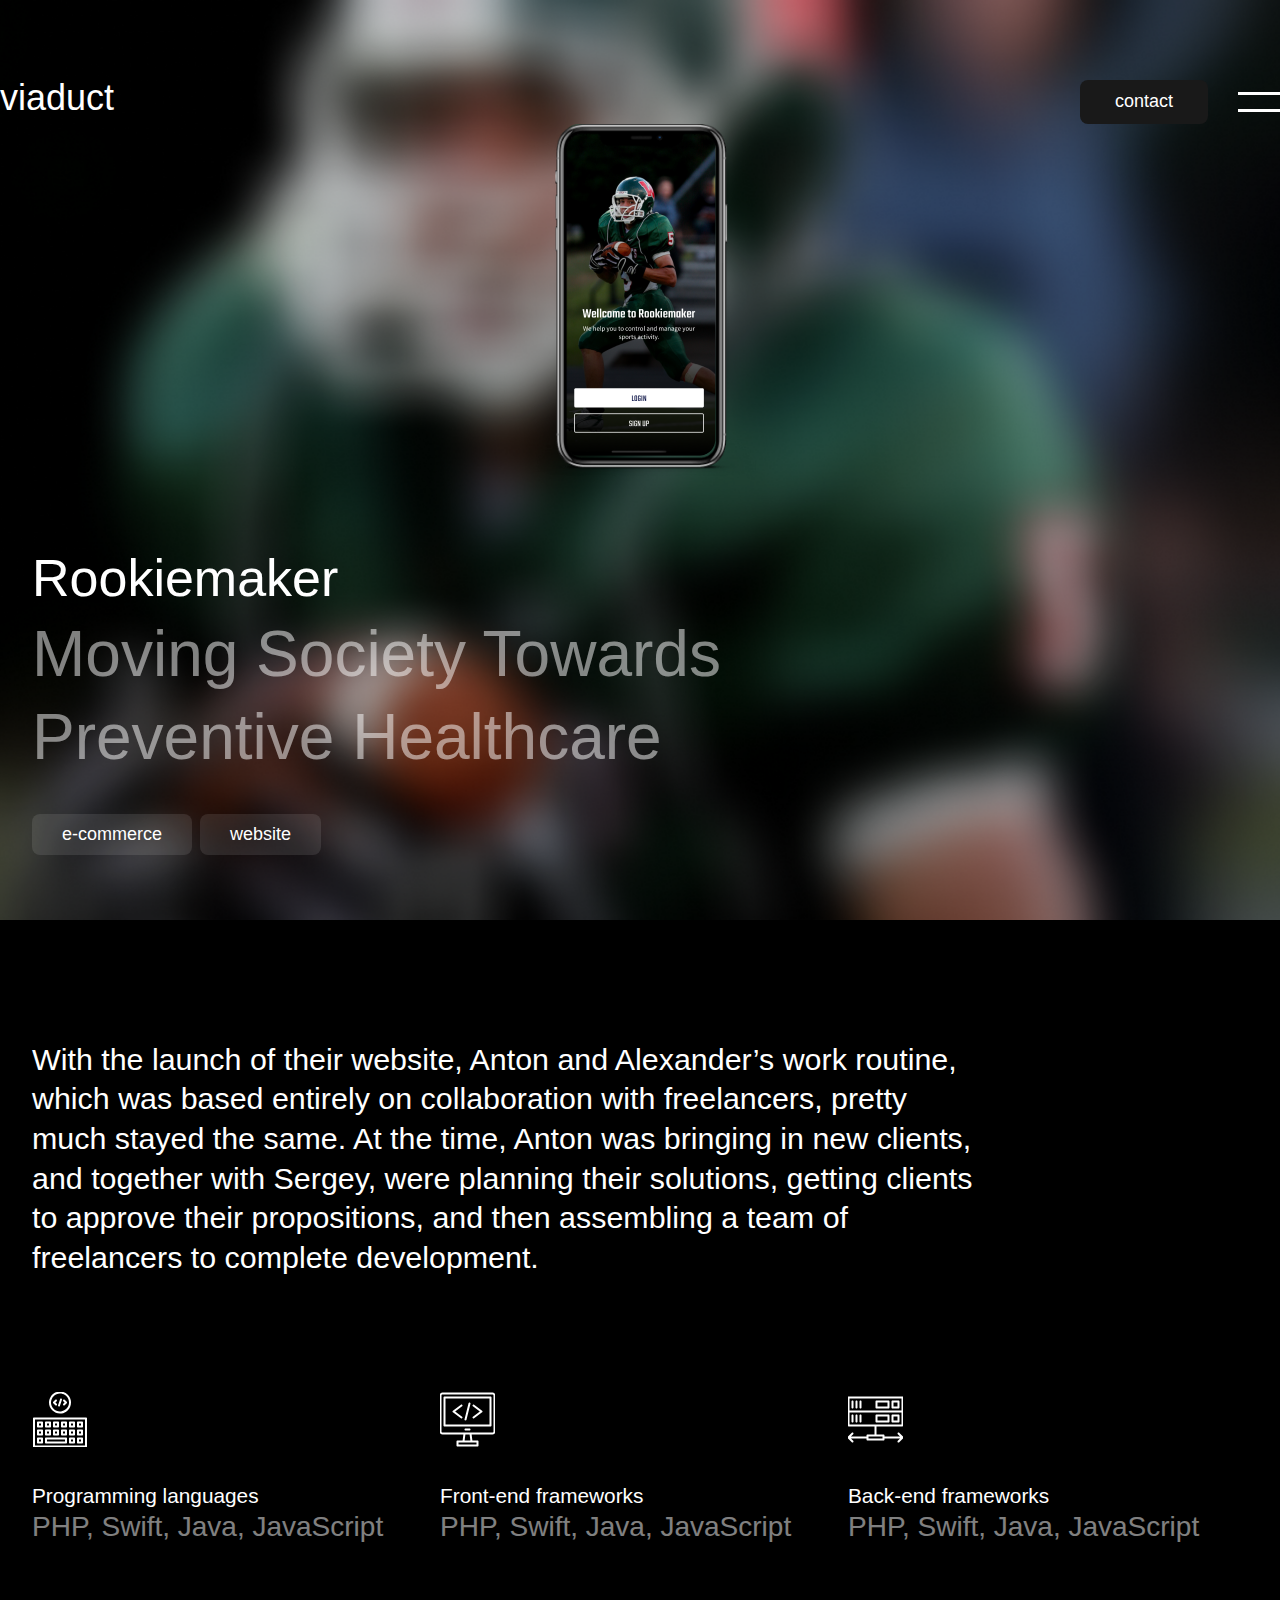
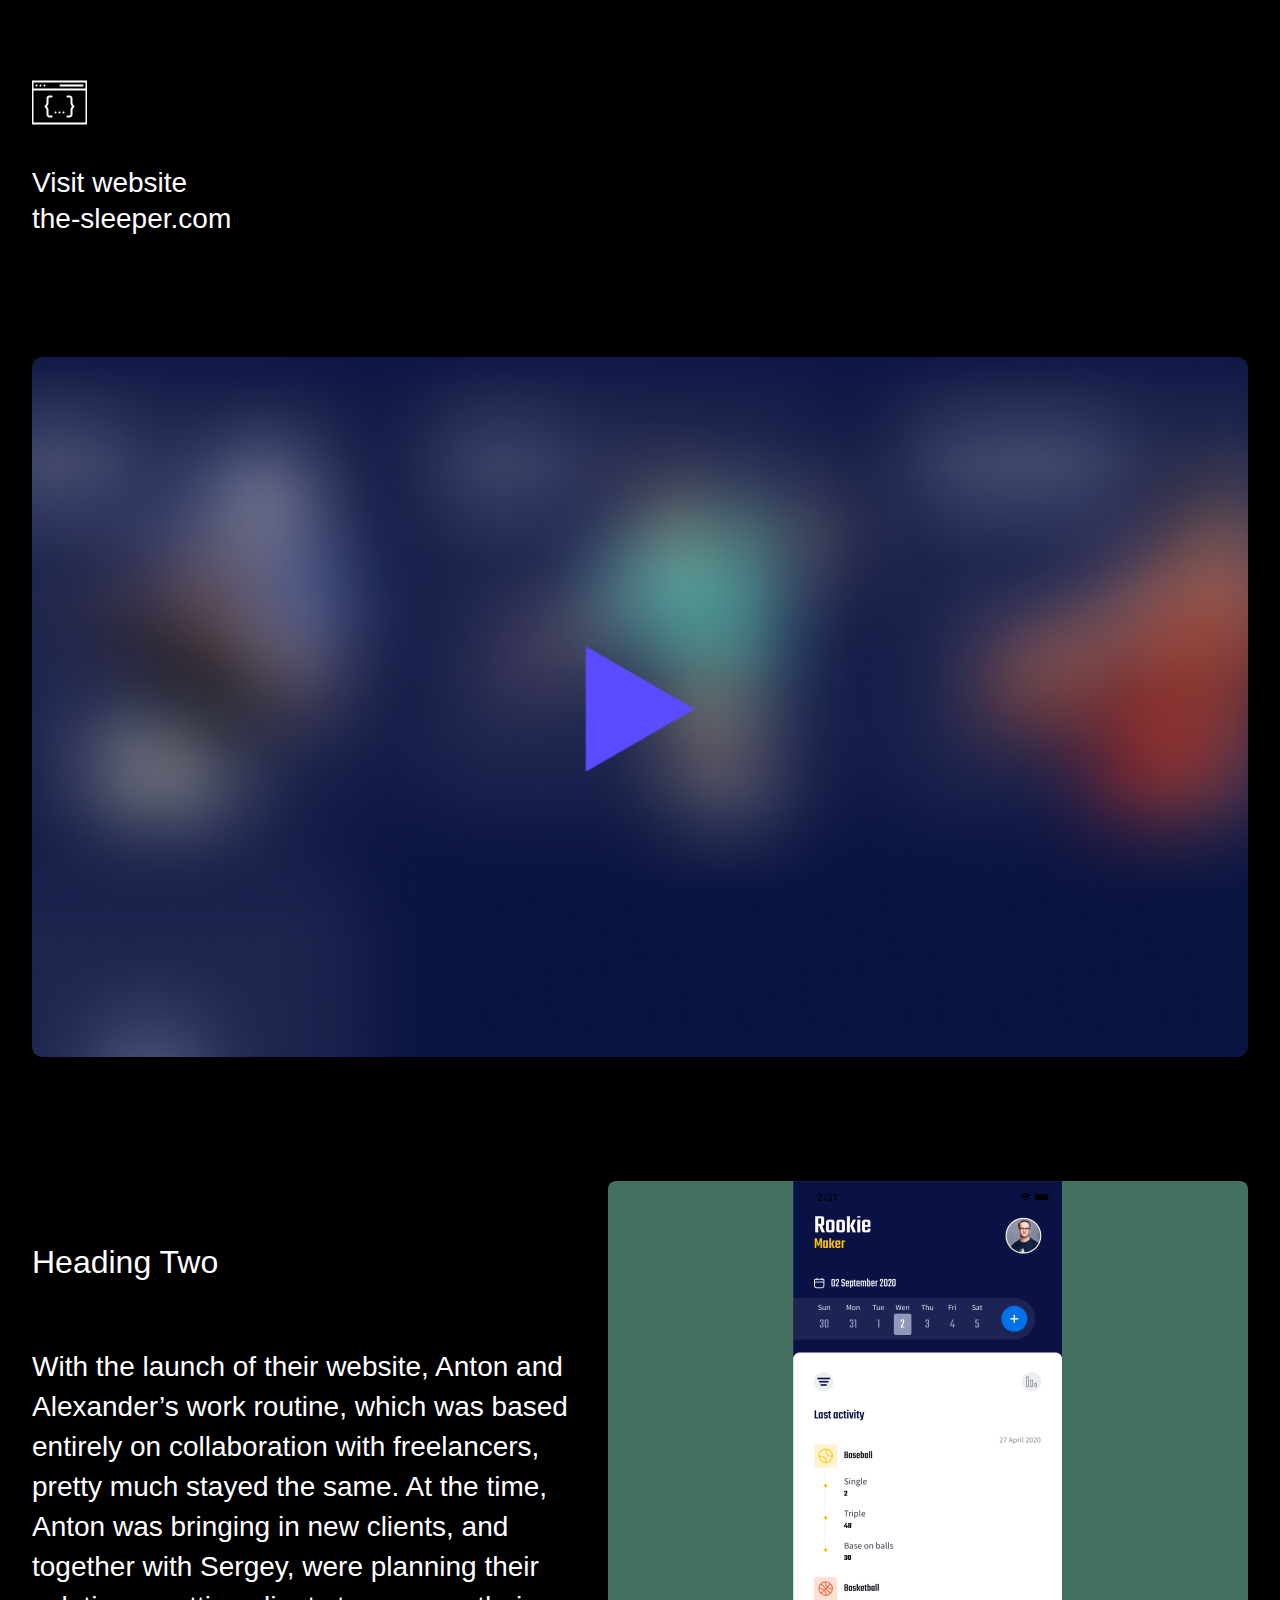
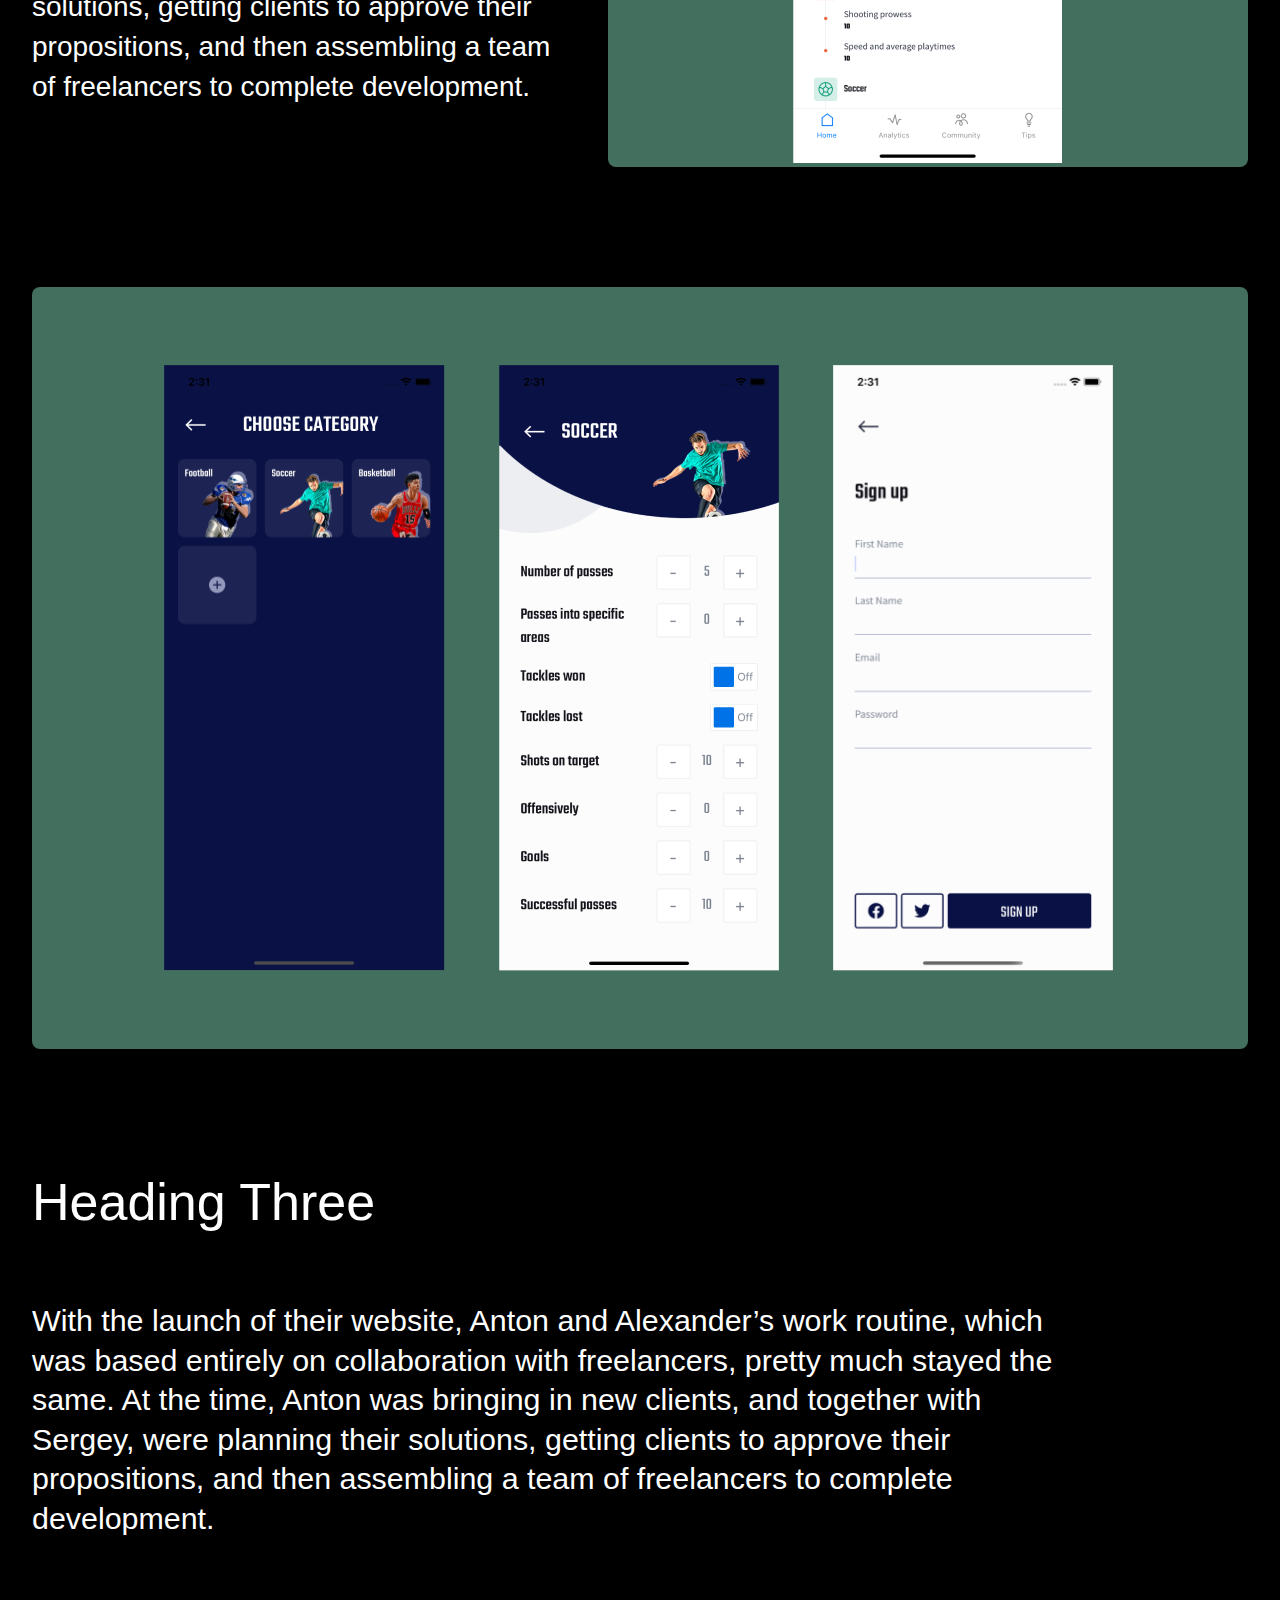
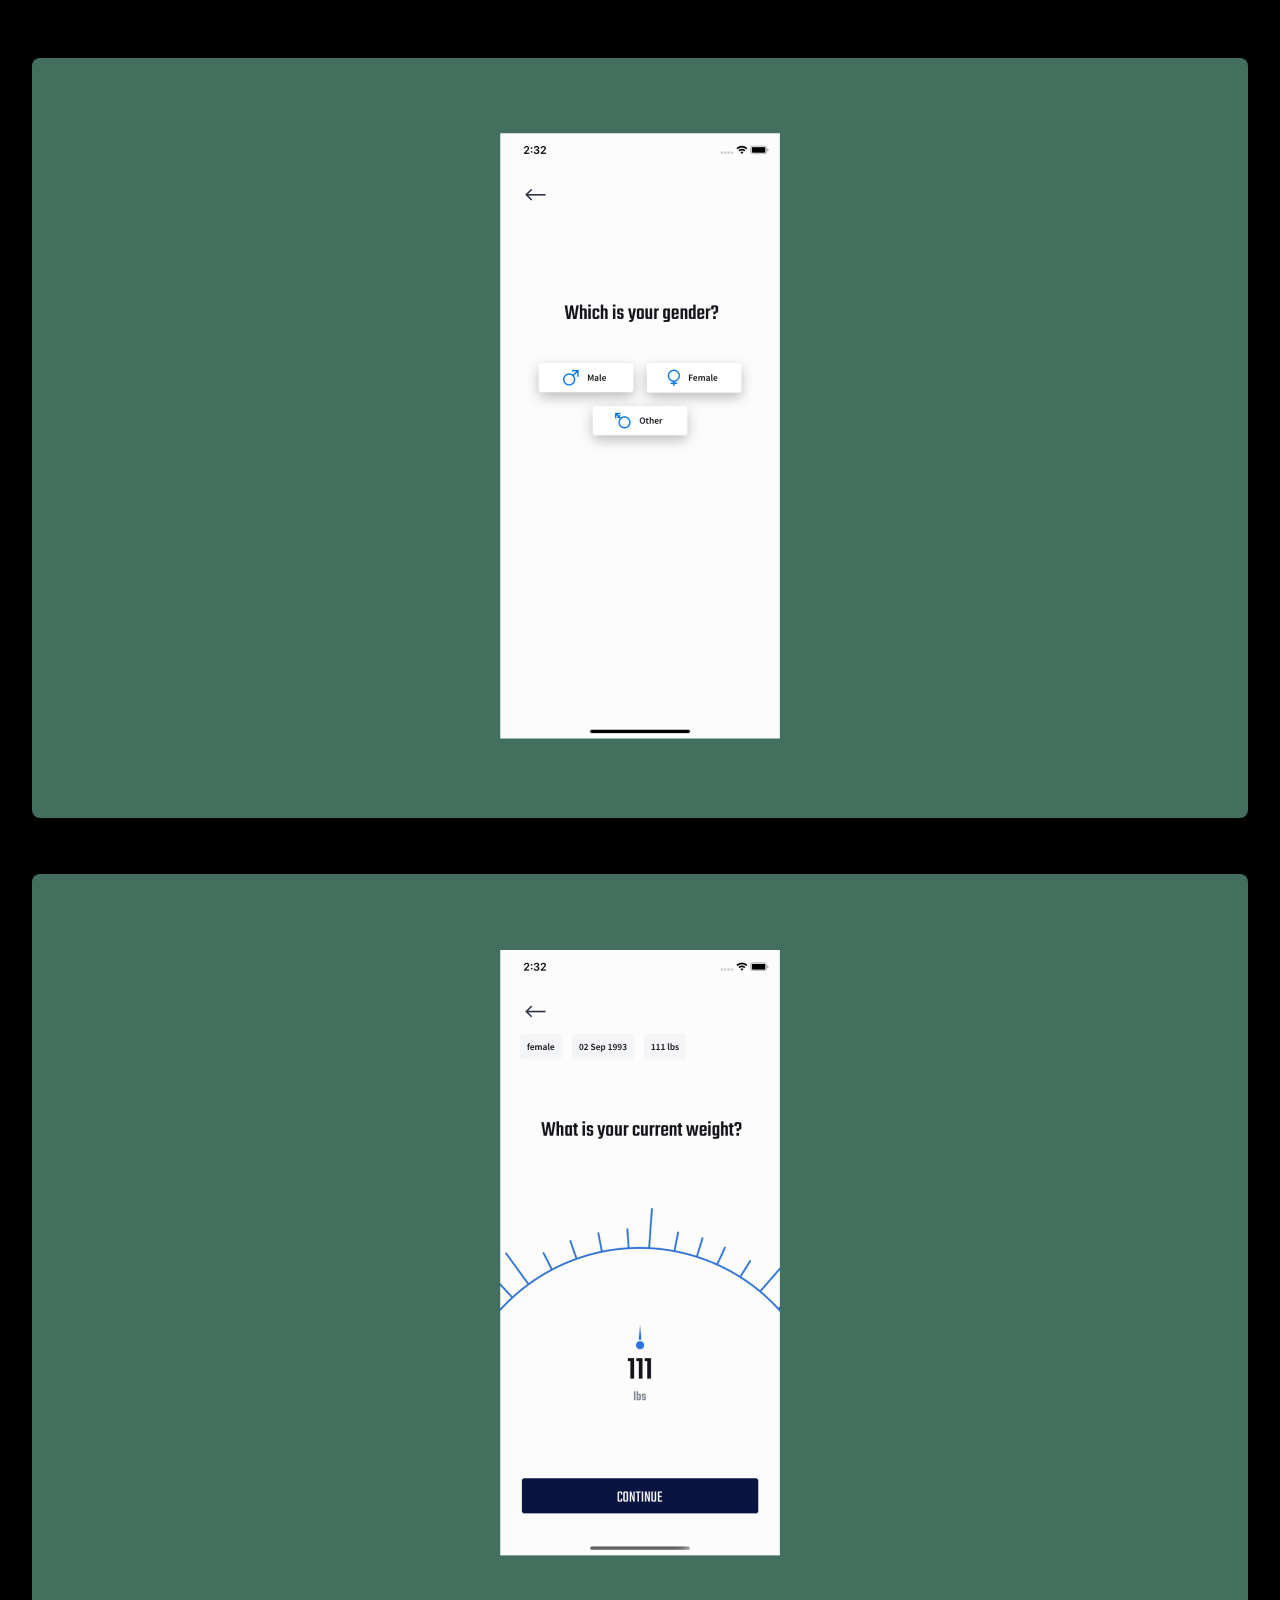
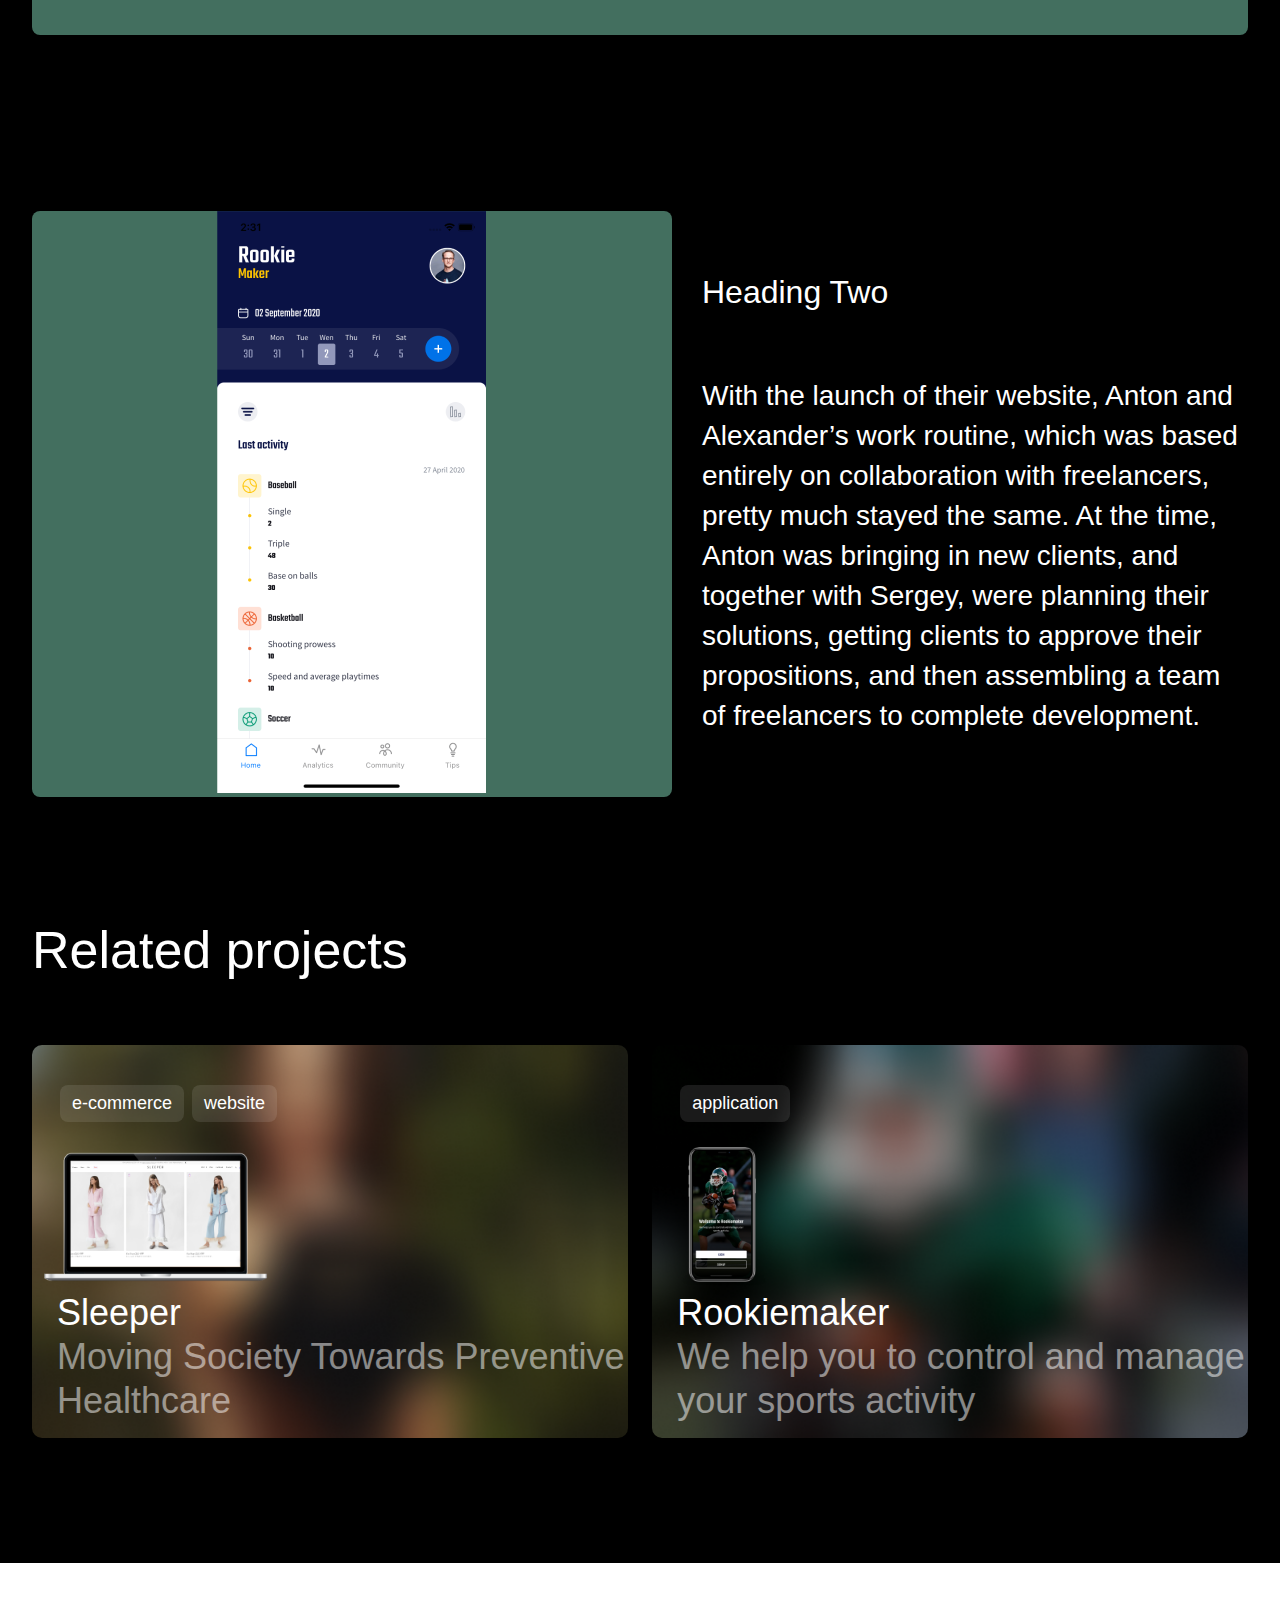
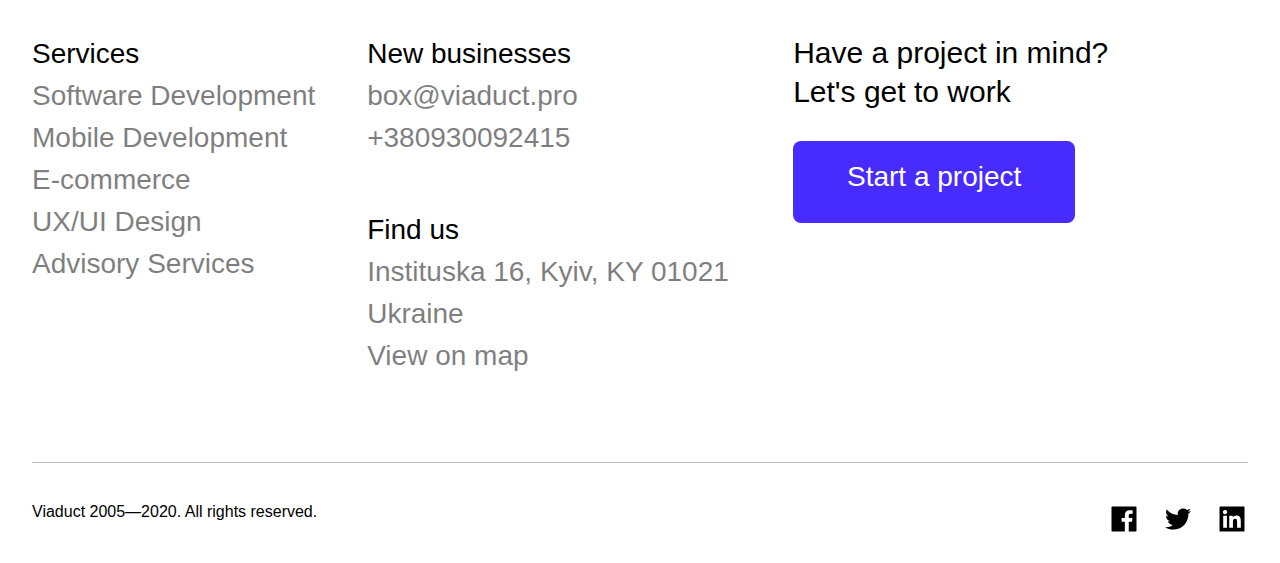
<file: pages/LongRead.html>
<!DOCTYPE html>
<html lang="en">
  <head>
    <meta charset="UTF-8" />
    <meta http-equiv="X-UA-Compatible" content="IE=edge" />
    <meta name="viewport" content="width=device-width, initial-scale=1.0" />
    <link rel="stylesheet" href="../styles/home.css" />
    <link rel="stylesheet" href="../styles/projectPage.css" />
    <link rel="stylesheet" href="../styles/software.css" />
    <link rel="stylesheet" href="../styles/allProj.css" />
    <link rel="stylesheet" href="../styles/media.css" />
    <title>Document</title>
  </head>
  <body>
    <div class="dropdown_menu">
      <div class="dropdown_menu-wrapper">
        <ul class="main_menu">
          <li><a href="./about-us.html">About Us</a></li>
          <li><a href="./pages/projects.html">Our Projects</a></li>
          <li><a href="">Contacts</a></li>
        </ul>

        <ul class="secodary_menu">
          <li><a href="">Services</a></li>
          <li><a href="./softwareDev.html">Software Development</a></li>
          <li><a href="">Mobile Development</a></li>
          <li><a href="">E-commerce</a></li>
          <li><a href="">UX/UI Design</a></li>
          <li><a href="">Advisory Services</a></li>
        </ul>
      </div>

      <div class="dropdown_menu-social">
        <ul class="social_menu">
          <li>
            <a href="" class="social_link"
              ><img
                src="../images/dropdown/ant-design_facebook-filled.svg"
                alt="social network icon"
                class="social_link-img"
            /></a>
          </li>
          <li>
            <a href="" class="social_link"
              ><img
                src="../images/dropdown/ant-design_linkedin-filled.svg"
                alt="social network icon"
                class="social_link-img"
            /></a>
          </li>
          <li>
            <a href="" class="social_link"
              ><img
                src="../images/dropdown/ant-design_twitter-outlined.svg"
                alt="social network icon"
                class="social_link-img"
            /></a>
          </li>
        </ul>
      </div>
    </div>
    <header class="projPAge_header_long">
      <nav>
        <a href="../index.html" class="header_logo">viaduct</a>
        <div class="nav_item-wrapper">
          <a href="./contact-us.html" class="nav_contact">contact</a>
          <button class="nav_btn"></button>
        </div>
      </nav>
      <div class="header_wrapper">
        <img
          class="projectPage_image_long"
          src="../images/longRead/rookiePhone.png"
          alt="sleeper_lapTop"
        />
        <h2 class="progetPage_title">Rookiemaker</h2>
        <p class="projectPage_subtitle">
          Moving Society Towards Preventive Healthcare
        </p>
        <ul class="category_container">
          <li><a href="#" class="category_container_link">e-commerce</a></li>
          <li><a href="#" class="category_container_link">website</a></li>
        </ul>
      </div>
    </header>
    <main>
      <section class="project_desrpt">
        <p class="project_desrpt_text">
          With the launch of their website, Anton and Alexander’s work routine,
          which was based entirely on collaboration with freelancers, pretty
          much stayed the same. At the time, Anton was bringing in new clients,
          and together with Sergey, were planning their solutions, getting
          clients to approve their propositions, and then assembling a team of
          freelancers to complete development.
        </p>
        <ul class="technology_wrapper">
          <ul class="technoProj">
            <li class="techno_item techno_item1">
              <h4 class="techno_item-title">Programming languages</h4>
              <p class="techno_item-descrpt">PHP, Swift, Java, JavaScript</p>
            </li>
            <li class="techno_item techno_item2">
              <h4 class="techno_item-title">Front-end frameworks</h4>
              <p class="techno_item-descrpt">PHP, Swift, Java, JavaScript</p>
            </li>
            <li class="techno_item techno_item3">
              <h4 class="techno_item-title">Back-end frameworks</h4>
              <p class="techno_item-descrpt">PHP, Swift, Java, JavaScript</p>
            </li>
          </ul>
        </ul>
        <div class="webSite_wrapper">
          <a
            target="_blank"
            href="https://the-sleeper.com/"
            class="webSite_wrapper_link"
            >Visit website<br />the-sleeper.com</a
          >
        </div>
      </section>
      <section class="presi">
        <div class="player_wrapper">
          <iframe class="presi_videoLong"></iframe>
          <button class="play_icon"></button>
        </div>
      </section>
      <section class="readingSect">
        <div class="readingSect_Wrp">
          <div class="readingSect_textWrapper">
            <h3 class="readingSect_small_title">Heading Two</h3>
            <p class="readingSect_smallP">
              With the launch of their website, Anton and Alexander’s work
              routine, which was based entirely on collaboration with
              freelancers, pretty much stayed the same. At the time, Anton was
              bringing in new clients, and together with Sergey, were planning
              their solutions, getting clients to approve their propositions,
              and then assembling a team of freelancers to complete development.
            </p>
          </div>
          <div class="readingSect_smImgCont">
            <div class="imgWrap">
              <img
                src="../images/longRead/rookieImg_1.png"
                alt="Rookie application interface"
              />
            </div>
          </div>
        </div>

        <div class="iterface_group">
          <div class="imgWrap2">
            <img
              class="screen"
              src="../images/longRead/categoryScreen.png"
              alt="Rookie category screen"
            />
          </div>
          <div class="imgWrap2">
            <img
              class="screen"
              src="../images/longRead/soccerScreen.png"
              alt="Rookie Soccer Screen"
            />
          </div>
          <div class="imgWrap2">
            <img
              class="screen"
              src="../images/longRead/signUpScreen.png"
              alt="Rookie Sign-Up screen"
            />
          </div>
        </div>
        <div class="headingThree_content_wrapper">
          <h2 class="readingSect_md_title">Heading Three</h2>
          <p>
            With the launch of their website, Anton and Alexander’s work
            routine, which was based entirely on collaboration with freelancers,
            pretty much stayed the same. At the time, Anton was bringing in new
            clients, and together with Sergey, were planning their solutions,
            getting clients to approve their propositions, and then assembling a
            team of freelancers to complete development.
          </p>
        </div>

        <div class="double_singleScreenWrapper">
          <div class="single_Interface">
            <div class="imgWrap">
              <img src="../images/longRead/genderScreen.png" alt="" />
            </div>
          </div>
          <div class="single_Interface">
            <div class="imgWrap">
              <img src="../images/longRead/weightScreen.png" alt="" />
            </div>
          </div>
        </div>

        <div class="readingSect_Wrp reverse_to_oposite">
          <div class="readingSect_textWrapper">
            <h3 class="readingSect_small_title">Heading Two</h3>
            <p class="readingSect_smallP">
              With the launch of their website, Anton and Alexander’s work
              routine, which was based entirely on collaboration with
              freelancers, pretty much stayed the same. At the time, Anton was
              bringing in new clients, and together with Sergey, were planning
              their solutions, getting clients to approve their propositions,
              and then assembling a team of freelancers to complete development.
            </p>
          </div>
          <div class="readingSect_smImgCont">
            <div class="imgWrap">
              <img
                src="../images/longRead/rookieImg_1.png"
                alt="Rookie application interface"
              />
            </div>
          </div>
        </div>
      </section>
      <section class="relatedProj">
        <h2 class="relatedProj_title">Related projects</h2>
        <ul class="project_items">
          <li class="project_item sleeperPJ">
            <div class="category_btn_wrapper">
              <button class="category_btn">e-commerce</button
              ><button class="category_btn">website</button>
            </div>
            <div class="PJimage_wrapper">
              <img
                src="../images/allProjects/sleeperLapTop.png"
                alt="lap top"
                class="project_image"
              />
            </div>
            <div class="project_info">
              <a href=""
                ><h2 class="project_title">Sleeper</h2>
                <p class="project_description">
                  Moving Society Towards Preventive Healthcare
                </p></a
              >
            </div>
          </li>
          <li class="project_item rookiePJ">
            <div class="category_btn_wrapper">
              <button class="category_btn">application</button>
            </div>
            <div class="PJimage_wrapper">
              <img
                src="../images/allProjects/rookiePhone.png"
                alt="Rookie Phone"
                class="project_image"
              />
            </div>
            <div class="project_info">
              <a href="">
                <h2 class="project_title">Rookiemaker</h2>
                <p class="project_description">
                  We help you to control and manage your sports activity
                </p></a
              >
            </div>
          </li>
        </ul>
      </section>
    </main>
    <footer>
      <div class="footer_content-wrapper">
        <div class="group_wrapper">
          <div class="services_wrapper">
            <h2 class="footer_section-header">Services</h2>
            <a href="#" class="services_section-item">Software Development</a>
            <a href="#" class="services_section-item">Mobile Development</a>
            <a href="#" class="services_section-item">E-commerce</a>
            <a href="#" class="services_section-item">UX/UI Design</a>
            <a href="#" class="services_section-item">Advisory Services</a>
          </div>
          <div class="contacts_wrapper">
            <div class="contact_wrapper1">
              <h3 class="footer_section-header">New businesses</h3>
              <a class="services_section-item" href="mailto:box@viaduct.pro"
                >box@viaduct.pro
              </a>
              <a class="services_section-item" href="tel:+380930092415"
                >+380930092415</a
              >
            </div>

            <div class="contact_wrapper2">
              <h3 class="footer_section-header">Find us</h3>
              <span class="adress_details"
                >Instituska 16, Kyiv, KY 01021 Ukraine</span
              >
              <a
                class="map_link"
                href="https://www.google.com/maps/place/Vulytsya+Instytut%C2%B7s%CA%B9ka,+16,+Kyiv,+02000/@50.4460637,30.534326,18z/data=!4m5!3m4!1s0x40d4ce5348f08ba9:0xa2a2da36cc5881f0!8m2!3d50.4461853!4d30.5323143"
                target="_blank"
              >
                View on map</a
              >
            </div>
          </div>
          <div class="startProject_wrapper">
            <h2 class="projet_header">
              Have a project in mind?<br />Let's get to work
            </h2>
            <a class="start_project-btn" href="#">Start a project</a>
          </div>
        </div>
      </div>
      <div class="rights_wrapper">
        <span>Viaduct 2005—2020. All rights reserved.</span>
        <ul class="social_links">
          <li class="social_link-item">
            <a class="facebook_link" href=""
              ><img src="../images/footer/facebook.svg" alt="" class="facebook"
            /></a>
          </li>
          <li class="social_link-item">
            <a href="twitter_link"
              ><img src="../images/footer/twitter.svg" alt="" class="twitter"
            /></a>
          </li>
          <li class="social_link-item">
            <a href="linkedin_link"
              ><img src="../images/footer/linkedin.svg" alt="" class="linkedin"
            /></a>
          </li>
        </ul>
      </div>
    </footer>
    <script src="../scripts/dropdown_menu.js"></script>
  </body>
</html>
</file>
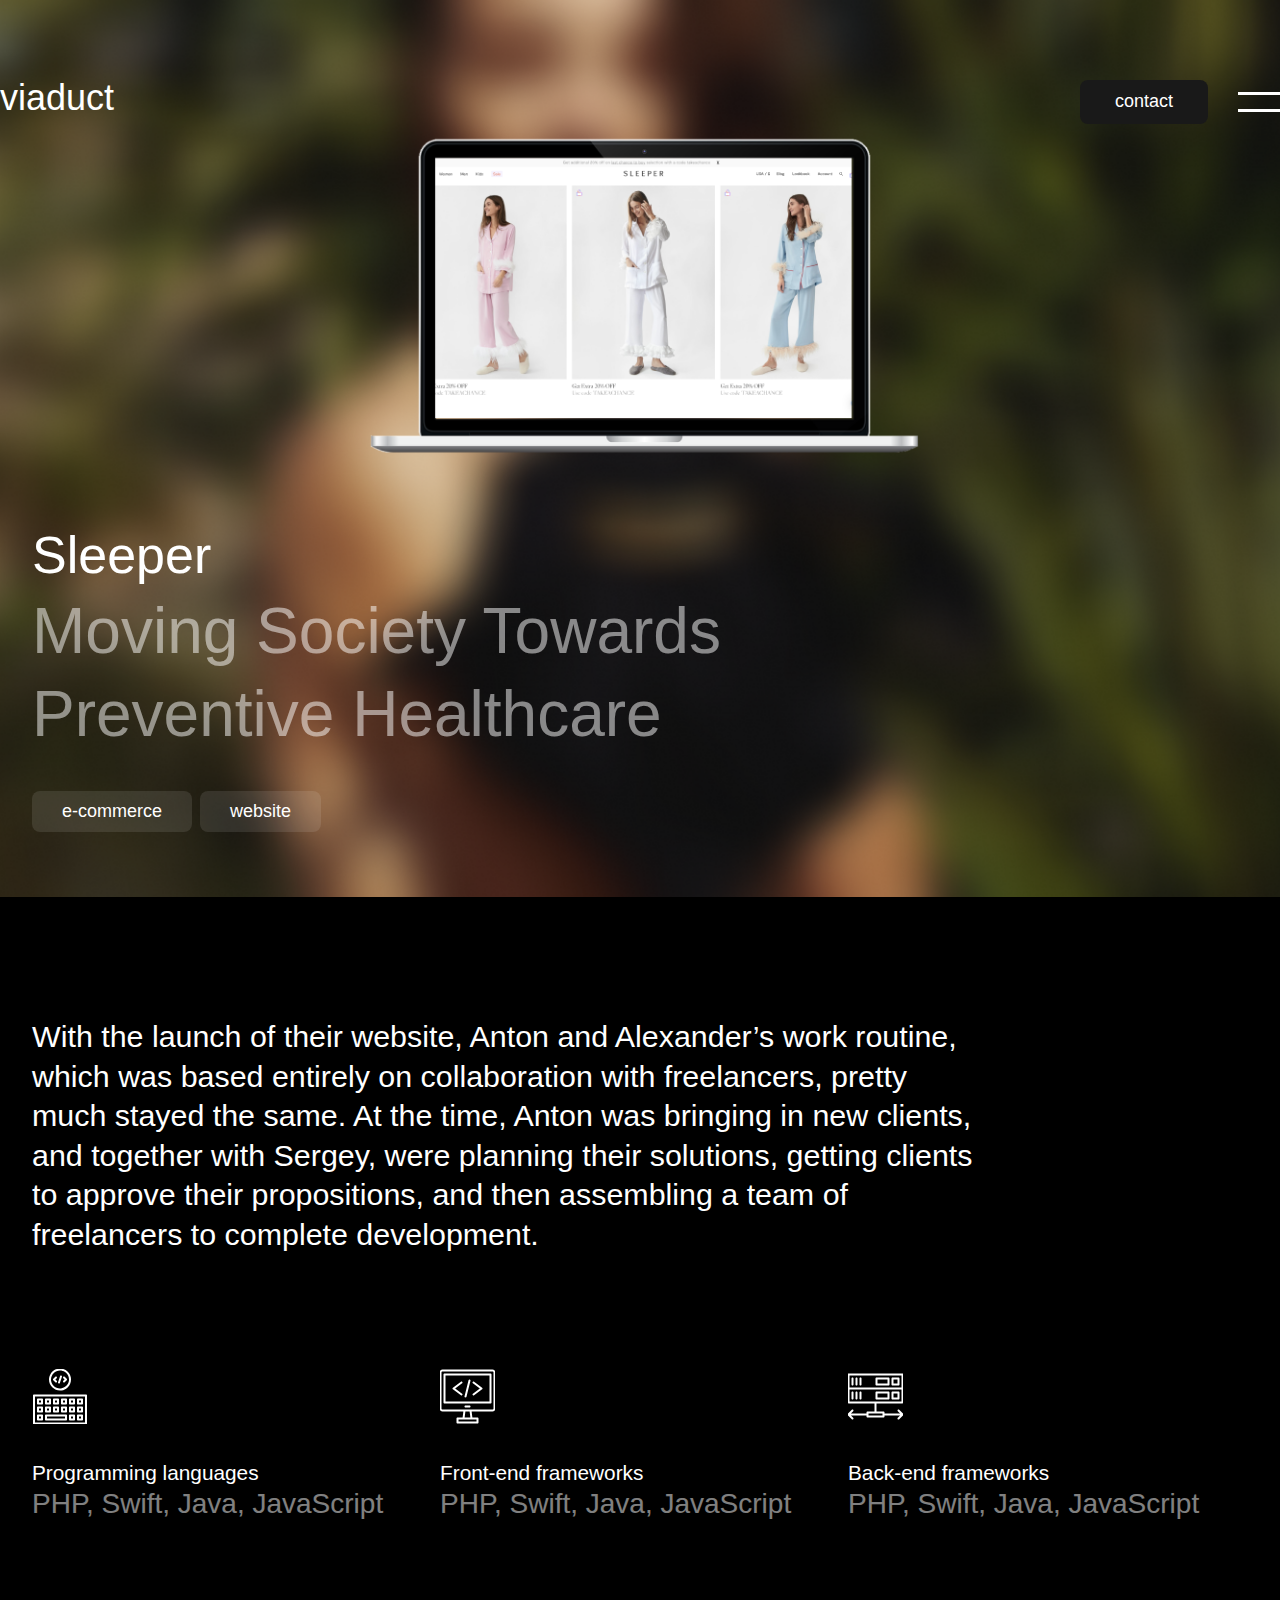
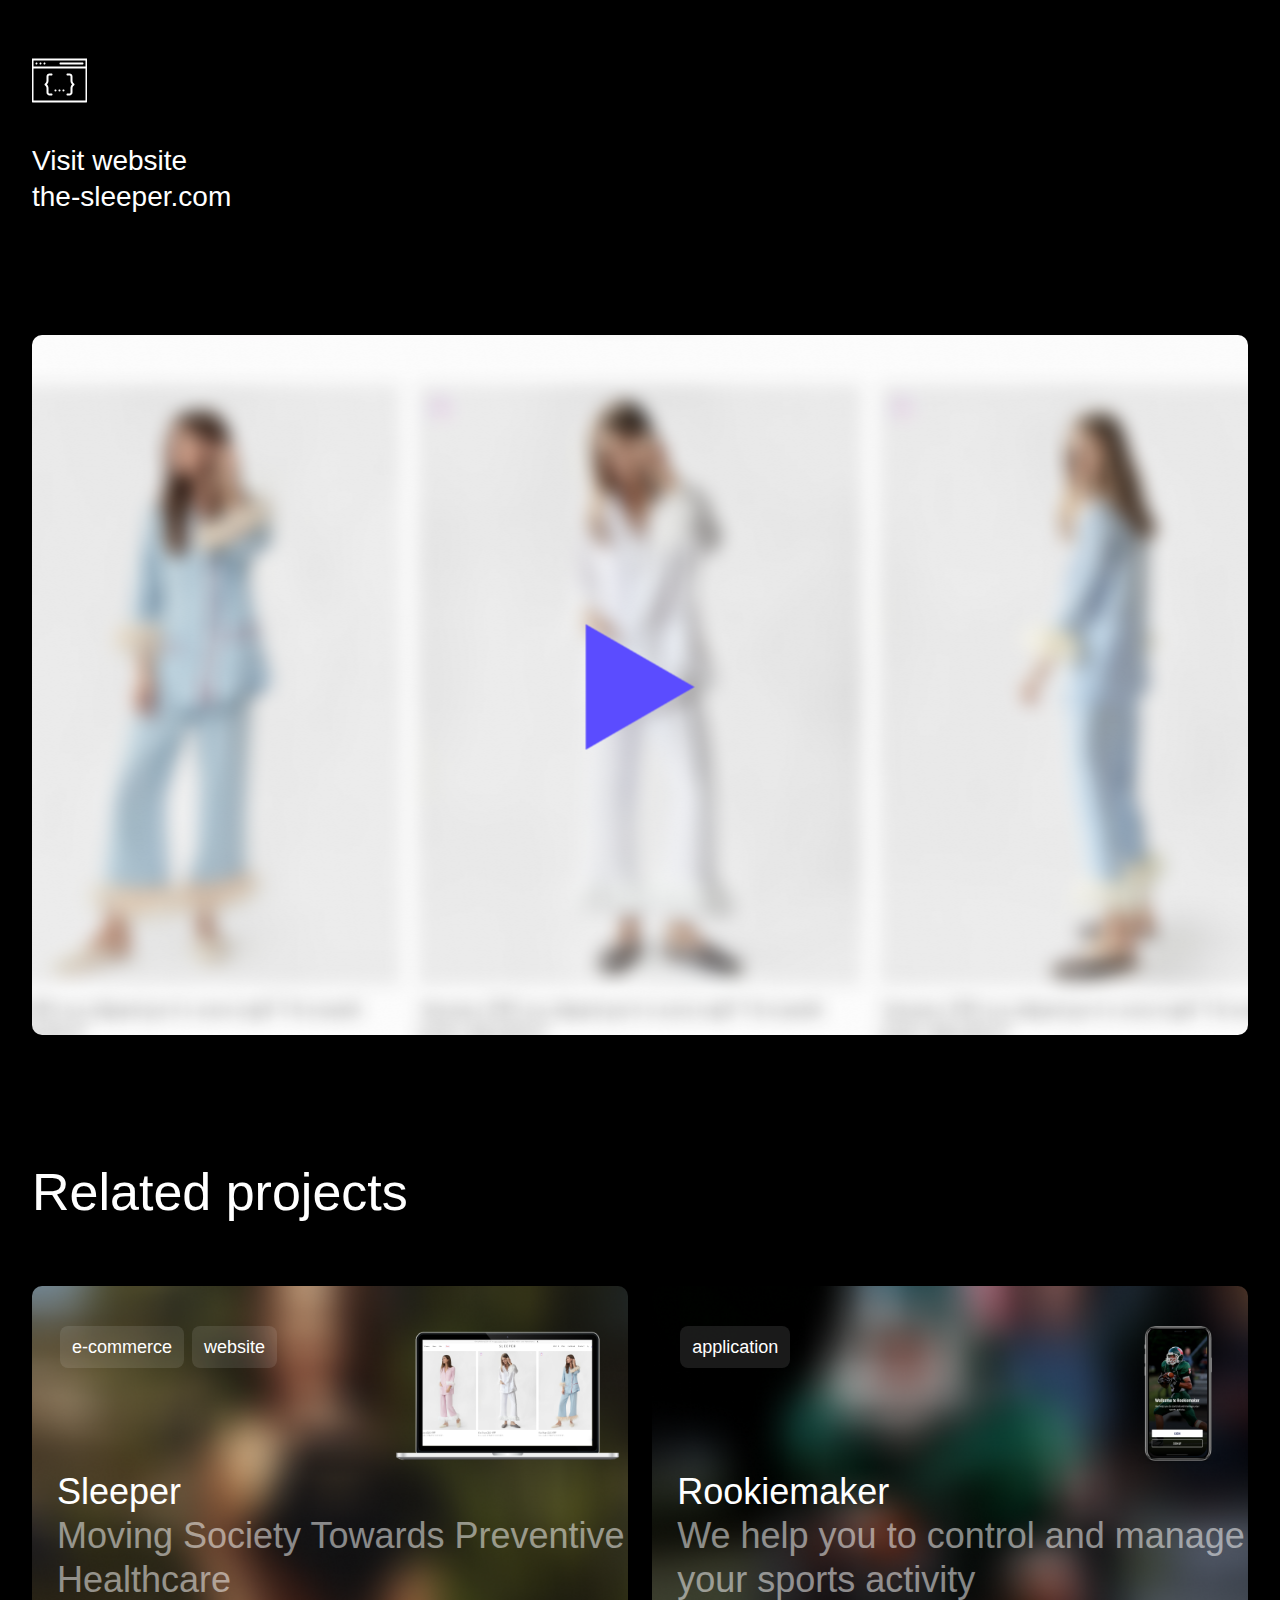
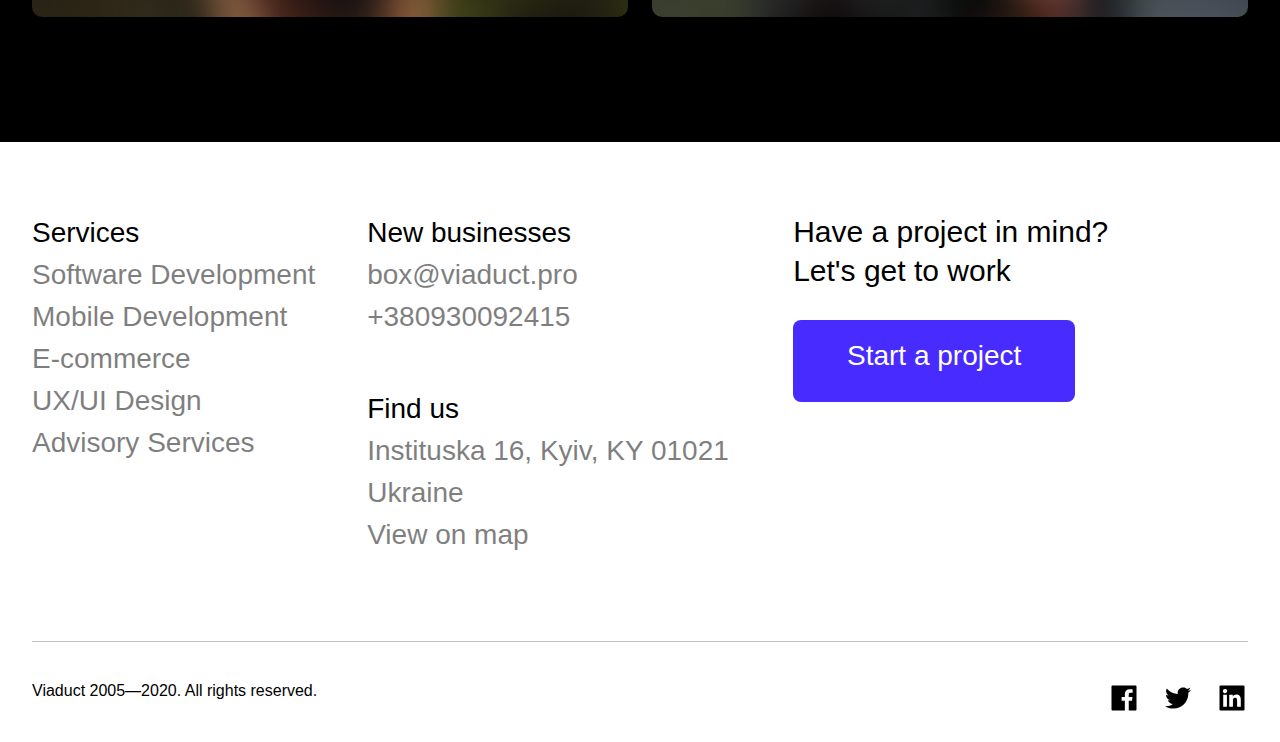
<file: pages/projectPage.html>
<!DOCTYPE html>
<html lang="en">
  <head>
    <meta charset="UTF-8" />
    <meta http-equiv="X-UA-Compatible" content="IE=edge" />
    <meta name="viewport" content="width=device-width, initial-scale=1.0" />
    <link rel="stylesheet" href="../styles/home.css" />
    <link rel="stylesheet" href="../styles/projectPage.css" />
    <link rel="stylesheet" href="../styles/software.css" />
    <link rel="stylesheet" href="../styles/allProj.css" />
    <link rel="stylesheet" href="../styles/media.css" />
    <title>Document</title>
  </head>
  <body>
    <div class="dropdown_menu">
      <div class="dropdown_menu-wrapper">
        <ul class="main_menu">
          <li><a href="./about-us.html">About Us</a></li>
          <li><a href="./projects.html">Our Projects</a></li>
          <li><a href="./contact-us.html">Contacts</a></li>
        </ul>

        <ul class="secodary_menu">
          <li><a href="">Services</a></li>
          <li><a href="./softwareDev.html">Software Development</a></li>
          <li><a href="">Mobile Development</a></li>
          <li><a href="">E-commerce</a></li>
          <li><a href="">UX/UI Design</a></li>
          <li><a href="">Advisory Services</a></li>
        </ul>
      </div>

      <div class="dropdown_menu-social">
        <ul class="social_menu">
          <li>
            <a href="" class="social_link"
              ><img
                src="../images/dropdown/ant-design_facebook-filled.svg"
                alt="social network icon"
                class="social_link-img"
            /></a>
          </li>
          <li>
            <a href="" class="social_link"
              ><img
                src="../images/dropdown/ant-design_linkedin-filled.svg"
                alt="social network icon"
                class="social_link-img"
            /></a>
          </li>
          <li>
            <a href="" class="social_link"
              ><img
                src="../images/dropdown/ant-design_twitter-outlined.svg"
                alt="social network icon"
                class="social_link-img"
            /></a>
          </li>
        </ul>
      </div>
    </div>
    <header class="projPAge_header">
      <nav>
        <a href="../index.html" class="header_logo">viaduct</a>
        <div class="nav_item-wrapper">
          <a href="./contact-us.html" class="nav_contact">contact</a>
          <button class="nav_btn"></button>
        </div>
      </nav>
      <div class="header_wrapper">
        <img
          class="projectPage_image"
          src="../images/projPage/heroLapTop.png"
          alt="sleeper_lapTop"
        />
        <h2 class="progetPage_title">Sleeper</h2>
        <p class="projectPage_subtitle">
          Moving Society Towards Preventive Healthcare
        </p>
        <ul class="category_container">
          <li><a href="#" class="category_container_link">e-commerce</a></li>
          <li><a href="#" class="category_container_link">website</a></li>
        </ul>
      </div>
    </header>
    <main>
      <section class="project_desrpt">
        <p class="project_desrpt_text">
          With the launch of their website, Anton and Alexander’s work routine,
          which was based entirely on collaboration with freelancers, pretty
          much stayed the same. At the time, Anton was bringing in new clients,
          and together with Sergey, were planning their solutions, getting
          clients to approve their propositions, and then assembling a team of
          freelancers to complete development.
        </p>
        <ul class="technology_wrapper">
          <ul class="technoProj">
            <li class="techno_item techno_item1">
              <h4 class="techno_item-title">Programming languages</h4>
              <p class="techno_item-descrpt">PHP, Swift, Java, JavaScript</p>
            </li>
            <li class="techno_item techno_item2">
              <h4 class="techno_item-title">Front-end frameworks</h4>
              <p class="techno_item-descrpt">PHP, Swift, Java, JavaScript</p>
            </li>
            <li class="techno_item techno_item3">
              <h4 class="techno_item-title">Back-end frameworks</h4>
              <p class="techno_item-descrpt">PHP, Swift, Java, JavaScript</p>
            </li>
          </ul>
        </ul>
        <div class="webSite_wrapper">
          <a
            target="_blank"
            href="https://the-sleeper.com/"
            class="webSite_wrapper_link"
            >Visit website<br />the-sleeper.com</a
          >
        </div>
      </section>
      <section class="presi">
        <div class="player_wrapper">
          <iframe class="presi_video"></iframe>
          <button class="play_icon"></button>
        </div>
      </section>
      <section class="relatedProj">
        <h2 class="relatedProj_title">Related projects</h2>
        <ul class="project_items">
          <li class="project_item sleeperPJ">
            <a href="./projectPage.html">
              <div class="category_btn_wrapper">
                <button class="category_btn">e-commerce</button
                ><button class="category_btn">website</button>
              </div>
              <div class="PJimage_wrapper">
                <img
                  src="../images/allProjects/sleeperLapTop.png"
                  alt="lap top"
                  class="project_image"
                />
              </div>
              <div class="project_info">
                <h2 class="project_title">Sleeper</h2>
                <p class="project_description">
                  Moving Society Towards Preventive Healthcare
                </p>
              </div></a
            >
          </li>
          <li class="project_item rookiePJ">
            <a href="./projectPage.html"
              ><div class="category_btn_wrapper">
                <button class="category_btn">application</button>
              </div>
              <div class="PJimage_wrapper">
                <img
                  src="../images/allProjects/rookiePhone.png"
                  alt="Rookie Phone"
                  class="project_image"
                />
              </div>
              <div class="project_info">
                <h2 class="project_title">Rookiemaker</h2>
                <p class="project_description">
                  We help you to control and manage your sports activity
                </p>
              </div></a
            >
          </li>
        </ul>
      </section>
    </main>
    <footer>
      <div class="footer_content-wrapper">
        <div class="group_wrapper">
          <div class="services_wrapper">
            <h2 class="footer_section-header">Services</h2>
            <a href="#" class="services_section-item">Software Development</a>
            <a href="#" class="services_section-item">Mobile Development</a>
            <a href="#" class="services_section-item">E-commerce</a>
            <a href="#" class="services_section-item">UX/UI Design</a>
            <a href="#" class="services_section-item">Advisory Services</a>
          </div>
          <div class="contacts_wrapper">
            <div class="contact_wrapper1">
              <h3 class="footer_section-header">New businesses</h3>
              <a class="services_section-item" href="mailto:box@viaduct.pro"
                >box@viaduct.pro
              </a>
              <a class="services_section-item" href="tel:+380930092415"
                >+380930092415</a
              >
            </div>

            <div class="contact_wrapper2">
              <h3 class="footer_section-header">Find us</h3>
              <span class="adress_details"
                >Instituska 16, Kyiv, KY 01021 Ukraine</span
              >
              <a
                class="map_link"
                href="https://www.google.com/maps/place/Vulytsya+Instytut%C2%B7s%CA%B9ka,+16,+Kyiv,+02000/@50.4460637,30.534326,18z/data=!4m5!3m4!1s0x40d4ce5348f08ba9:0xa2a2da36cc5881f0!8m2!3d50.4461853!4d30.5323143"
                target="_blank"
              >
                View on map</a
              >
            </div>
          </div>
          <div class="startProject_wrapper">
            <h2 class="projet_header">
              Have a project in mind?<br />Let's get to work
            </h2>
            <a class="start_project-btn" href="#">Start a project</a>
          </div>
        </div>
      </div>
      <div class="rights_wrapper">
        <span>Viaduct 2005—2020. All rights reserved.</span>
        <ul class="social_links">
          <li class="social_link-item">
            <a class="facebook_link" href=""
              ><img src="../images/footer/facebook.svg" alt="" class="facebook"
            /></a>
          </li>
          <li class="social_link-item">
            <a href="twitter_link"
              ><img src="../images/footer/twitter.svg" alt="" class="twitter"
            /></a>
          </li>
          <li class="social_link-item">
            <a href="linkedin_link"
              ><img src="../images/footer/linkedin.svg" alt="" class="linkedin"
            /></a>
          </li>
        </ul>
      </div>
    </footer>
    <script src="../scripts/dropdown_menu.js"></script>
  </body>
</html>
</file>
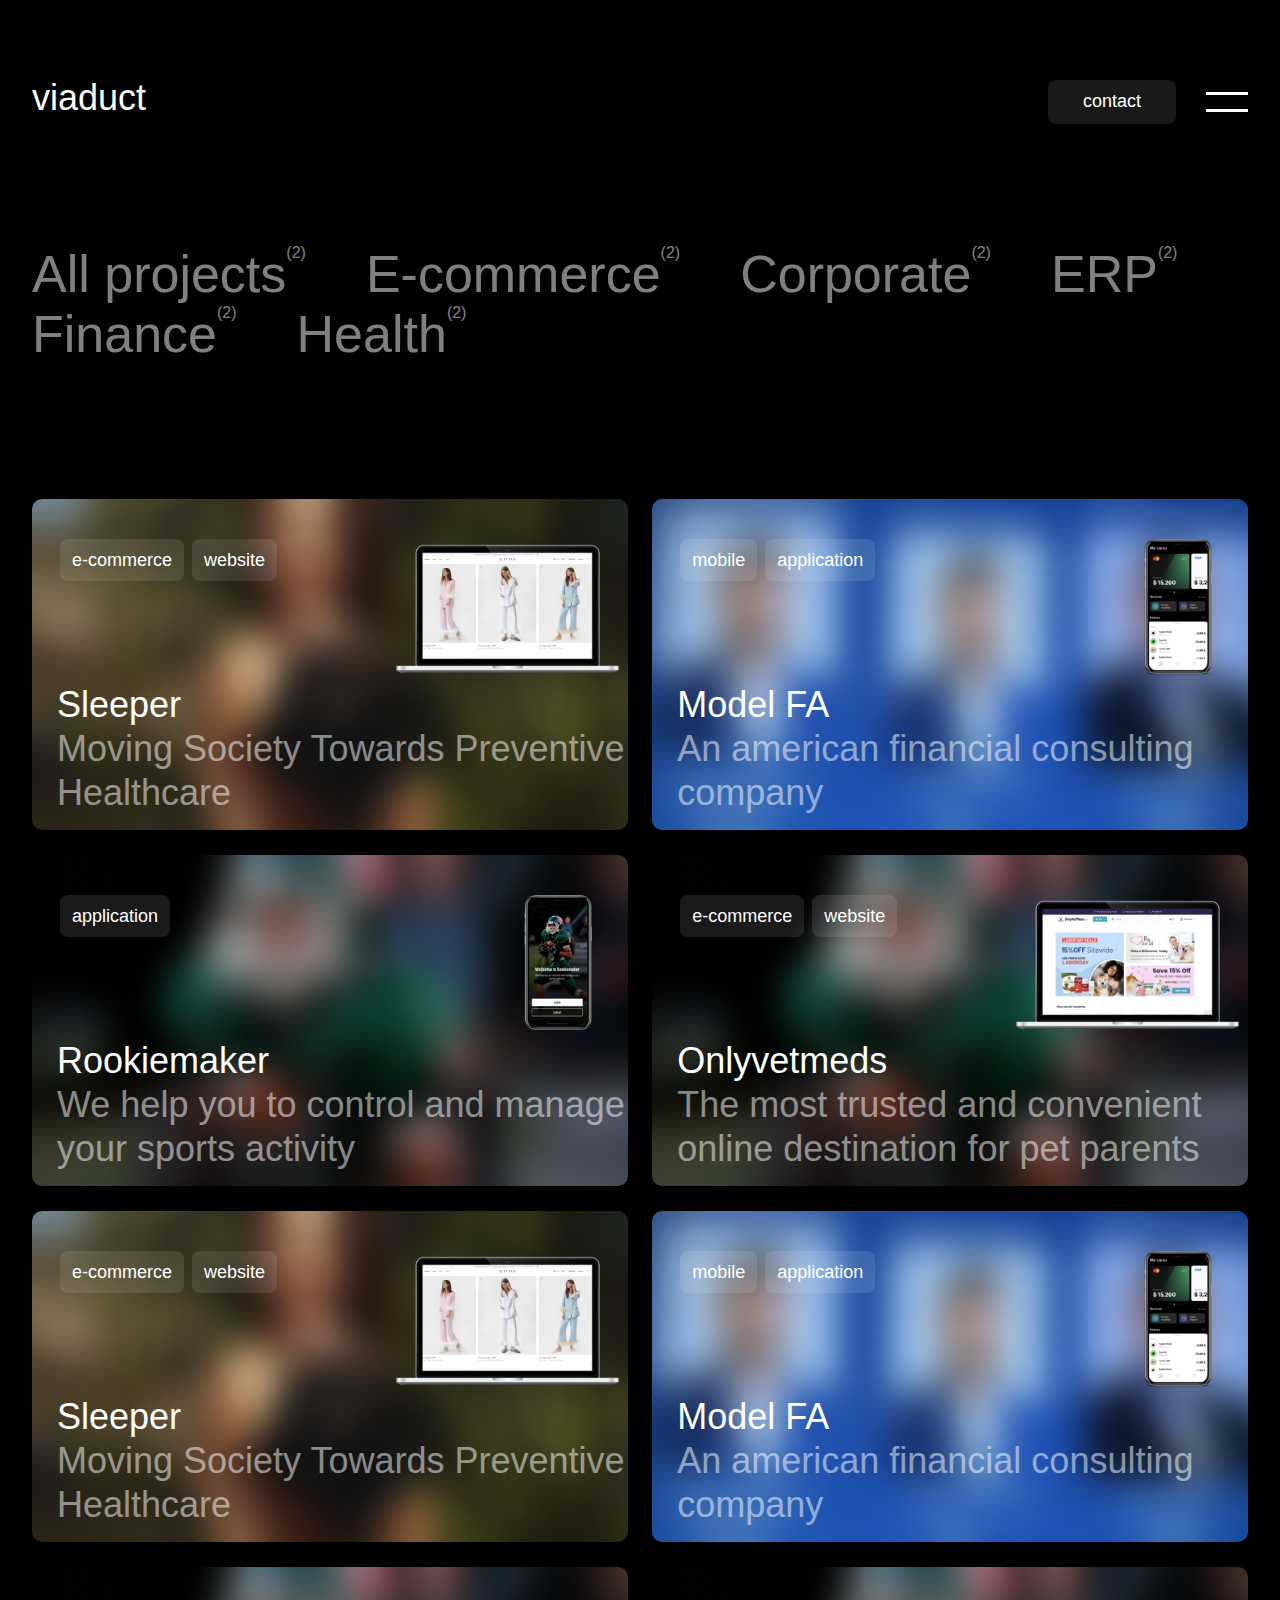
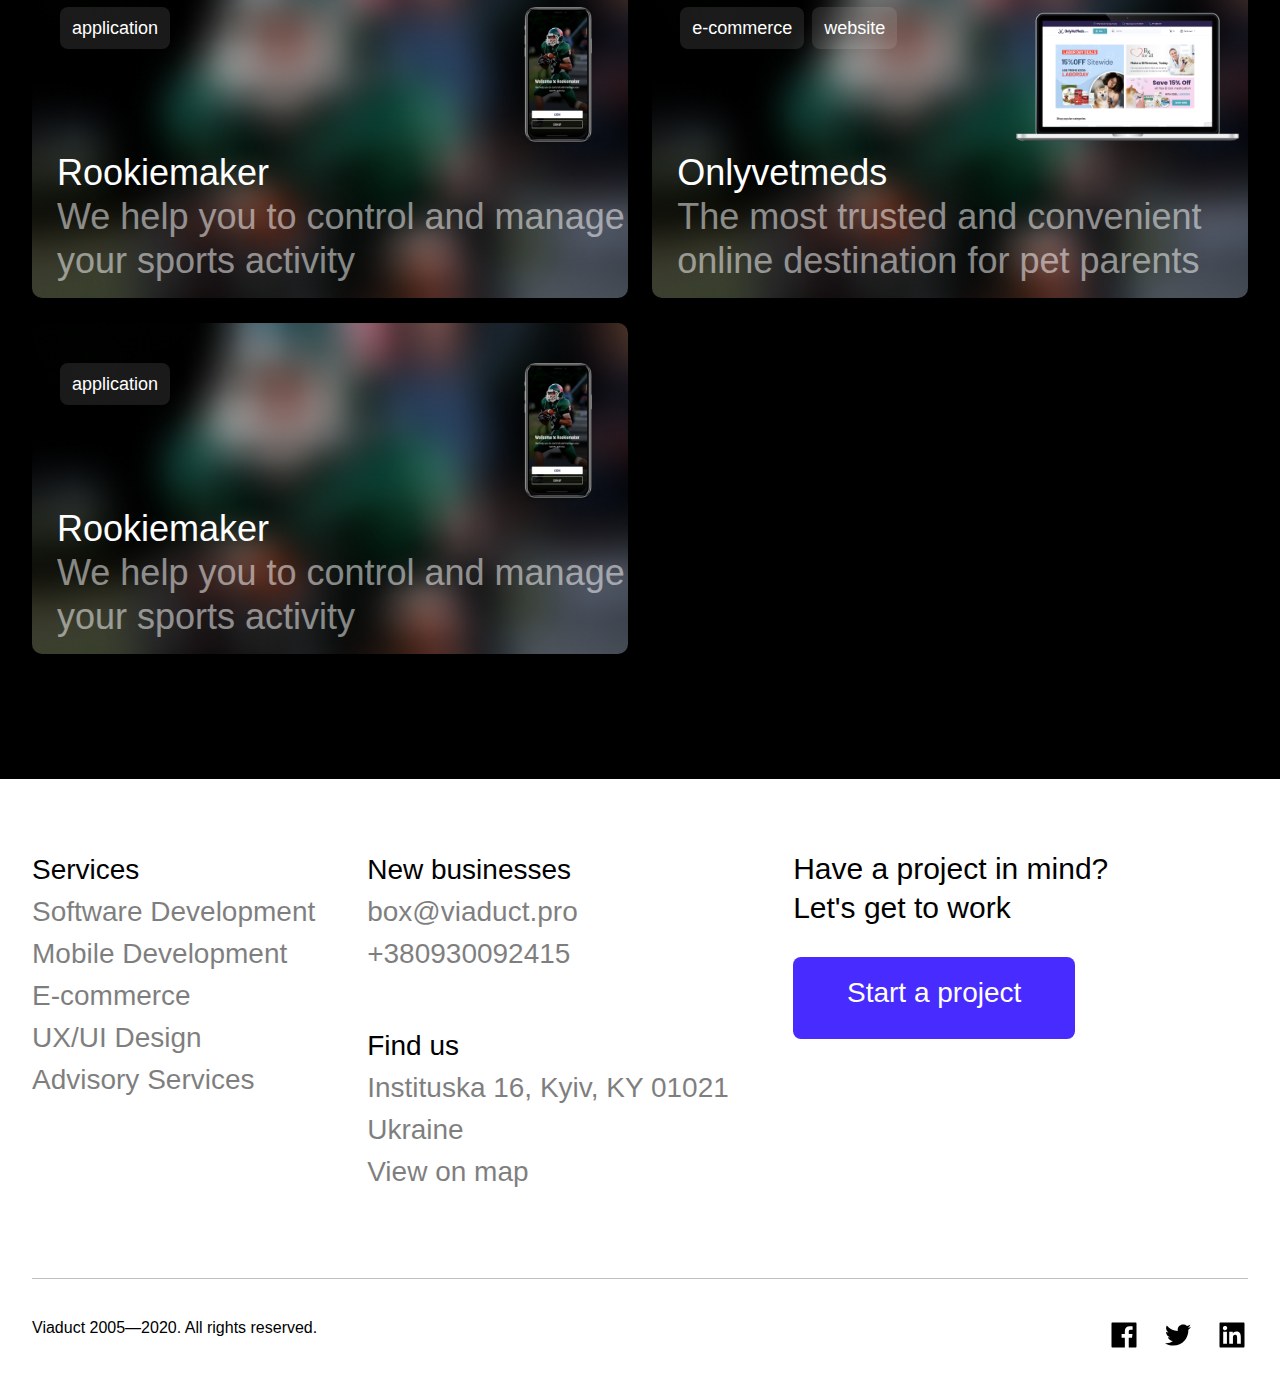
<file: pages/projects.html>
<!DOCTYPE html>
<html lang="en">
  <head>
    <meta charset="UTF-8" />
    <meta http-equiv="X-UA-Compatible" content="IE=edge" />
    <meta name="viewport" content="width=device-width, initial-scale=1.0" />
    <link rel="stylesheet" href="../styles/home.css" />
    <link rel="stylesheet" href="../styles/allProj.css" />
    <link rel="stylesheet" href="../styles/media.css" />
    <title>viaduct</title>
  </head>
  <body>
    <div class="dropdown_menu">
      <div class="dropdown_menu-wrapper">
        <ul class="main_menu">
          <li><a href="./about-us.html">About Us</a></li>
          <li><a href="./projects.html">Our Projects</a></li>
          <li><a href="./contact-us.html">Contacts</a></li>
        </ul>

        <ul class="secodary_menu">
          <li><a href="">Services</a></li>
          <li><a href="./softwareDev.html">Software Development</a></li>
          <li><a href="">Mobile Development</a></li>
          <li><a href="">E-commerce</a></li>
          <li><a href="">UX/UI Design</a></li>
          <li><a href="">Advisory Services</a></li>
        </ul>
      </div>

      <div class="dropdown_menu-social">
        <ul class="social_menu">
          <li>
            <a href="" class="social_link"
              ><img
                src="../images/dropdown/ant-design_facebook-filled.svg"
                alt="social network icon"
                class="social_link-img"
            /></a>
          </li>
          <li>
            <a href="" class="social_link"
              ><img
                src="../images/dropdown/ant-design_linkedin-filled.svg"
                alt="social network icon"
                class="social_link-img"
            /></a>
          </li>
          <li>
            <a href="" class="social_link"
              ><img
                src="../images/dropdown/ant-design_twitter-outlined.svg"
                alt="social network icon"
                class="social_link-img"
            /></a>
          </li>
        </ul>
      </div>
    </div>
    <header class="proj_header">
      <nav>
        <a href="../index.html" class="header_logo">viaduct</a>
        <div class="nav_item-wrapper">
          <a href="./contact-us.html" class="nav_contact">contact</a>
          <button class="nav_btn"></button>
        </div>
      </nav>
    </header>
    <main>
      <section class="all_projects">
        <ul class="projects_categories">
          <li class="project_filterItem">
            <a href="#all-projects" class="project_filter">All projects</a
            ><span class="project_quantity">(2)</span>
          </li>
          <li class="project_filterItem">
            <a href="#e-commerce" class="project_filter">E-commerce</a
            ><span class="project_quantity">(2)</span>
          </li>
          <li class="project_filterItem">
            <a href="#corporate" class="project_filter">Corporate</a
            ><span class="project_quantity">(2)</span>
          </li>
          <li class="project_filterItem">
            <a href="#erp" class="project_filter">ERP</a
            ><span class="project_quantity">(2)</span>
          </li>
          <li class="project_filterItem">
            <a href="#Finance" class="project_filter">Finance</a
            ><span class="project_quantity">(2)</span>
          </li>
          <li class="project_filterItem">
            <a href="#health" class="project_filter">Health</a
            ><span class="project_quantity">(2)</span>
          </li>
        </ul>
        <ul class="project_items">
          <li class="project_item sleeperPJ">
            <a href="./projectPage.html"
              ><div class="category_btn_wrapper">
                <button class="category_btn">e-commerce</button
                ><button class="category_btn">website</button>
              </div>
              <div class="PJimage_wrapper">
                <img
                  src="../images/allProjects/sleeperLapTop.png"
                  alt="lap top"
                  class="project_image"
                />
              </div>
              <div class="project_info">
                <h2 class="project_title">Sleeper</h2>
                <p class="project_description">
                  Moving Society Towards Preventive Healthcare
                </p>
              </div></a
            >
          </li>
          <li class="project_item modelPJ">
            <a href="./projectPage.html"
              ><div class="category_btn_wrapper">
                <button class="category_btn">mobile</button
                ><button class="category_btn">application</button>
              </div>
              <div class="PJimage_wrapper">
                <img
                  src="../images/allProjects/modelFa_mobile.png"
                  alt=""
                  class="project_image"
                />
              </div>
              <div class="project_info">
                <h2 class="project_title">Model FA</h2>
                <p class="project_description">
                  An american financial consulting company
                </p>
              </div></a
            >
          </li>
          <li class="project_item rookiePJ">
            <a href="./projectPage.html"
              ><div class="category_btn_wrapper">
                <button class="category_btn">application</button>
              </div>
              <div class="PJimage_wrapper">
                <img
                  src="../images/allProjects/rookiePhone.png"
                  alt="Rookie Phone"
                  class="project_image"
                />
              </div>
              <div class="project_info">
                <h2 class="project_title">Rookiemaker</h2>
                <p class="project_description">
                  We help you to control and manage your sports activity
                </p>
              </div></a
            >
          </li>
          <li class="project_item onlyVetPJ">
            <a href="./projectPage.html"
              ><div class="category_btn_wrapper">
                <button class="category_btn">e-commerce</button
                ><button class="category_btn">website</button>
              </div>
              <div class="PJimage_wrapper">
                <img
                  src="../images/allProjects/OnlyVetLapTop.png"
                  alt="vet laptop"
                  class="project_image"
                />
              </div>
              <div class="project_info">
                <h2 class="project_title">Onlyvetmeds</h2>
                <p class="project_description">
                  The most trusted and convenient online destination for pet
                  parents
                </p>
              </div></a
            >
          </li>
          <li class="project_item sleeperPJ">
            <a href="./projectPage.html">
              <div class="category_btn_wrapper">
                <button class="category_btn">e-commerce</button
                ><button class="category_btn">website</button>
              </div>
              <div class="PJimage_wrapper">
                <img
                  src="../images/allProjects/sleeperLapTop.png"
                  alt="lap top"
                  class="project_image"
                />
              </div>
              <div class="project_info">
                <h2 class="project_title">Sleeper</h2>
                <p class="project_description">
                  Moving Society Towards Preventive Healthcare
                </p>
              </div></a
            >
          </li>
          <li class="project_item modelPJ">
            <a href="./projectPage.html"
              ><div class="category_btn_wrapper">
                <button class="category_btn">mobile</button
                ><button class="category_btn">application</button>
              </div>
              <div class="PJimage_wrapper">
                <img
                  src="../images/allProjects/modelFa_mobile.png"
                  alt=""
                  class="project_image"
                />
              </div>
              <div class="project_info">
                <h2 class="project_title">Model FA</h2>
                <p class="project_description">
                  An american financial consulting company
                </p>
              </div></a
            >
          </li>
          <li class="project_item rookiePJ">
            <a href="./projectPage.html"
              ><div class="category_btn_wrapper">
                <button class="category_btn">application</button>
              </div>
              <div class="PJimage_wrapper">
                <img
                  src="../images/allProjects/rookiePhone.png"
                  alt="Rookie Phone"
                  class="project_image"
                />
              </div>
              <div class="project_info">
                <h2 class="project_title">Rookiemaker</h2>
                <p class="project_description">
                  We help you to control and manage your sports activity
                </p>
              </div>
            </a>
          </li>
          <li class="project_item onlyVetPJ">
            <a href="./projectPage.html">
              <div class="category_btn_wrapper">
                <button class="category_btn">e-commerce</button
                ><button class="category_btn">website</button>
              </div>
              <div class="PJimage_wrapper">
                <img
                  src="../images/allProjects/OnlyVetLapTop.png"
                  alt="vet laptop"
                  class="project_image"
                />
              </div>
              <div class="project_info">
                <h2 class="project_title">Onlyvetmeds</h2>
                <p class="project_description">
                  The most trusted and convenient online destination for pet
                  parents
                </p>
              </div></a
            >
          </li>
          <li class="project_item rookiePJ">
            <a href="./projectPage.html">
              <div class="category_btn_wrapper">
                <button class="category_btn">application</button>
              </div>
              <div class="PJimage_wrapper">
                <img
                  src="../images/allProjects/rookiePhone.png"
                  alt="Rookie Phone"
                  class="project_image"
                />
              </div>
              <div class="project_info">
                <h2 class="project_title">Rookiemaker</h2>
                <p class="project_description">
                  We help you to control and manage your sports activity
                </p>
              </div></a
            >
          </li>
        </ul>
      </section>
    </main>

    <footer>
      <div class="footer_content-wrapper">
        <div class="group_wrapper">
          <div class="services_wrapper">
            <h2 class="footer_section-header">Services</h2>
            <a class="services_section-item">Software Development</a>
            <a class="services_section-item">Mobile Development</a>
            <a class="services_section-item">E-commerce</a>
            <a class="services_section-item">UX/UI Design</a>
            <a class="services_section-item">Advisory Services</a>
          </div>
          <div class="contacts_wrapper">
            <div class="contact_wrapper1">
              <h2 class="footer_section-header">New businesses</h2>
              <a class="services_section-item" href="mailto:box@viaduct.pro"
                >box@viaduct.pro
              </a>
              <a class="services_section-item" href="tel:+380930092415"
                >+380930092415</a
              >
            </div>

            <div class="contact_wrapper2">
              <h2 class="footer_section-header">Find us</h2>
              <span class="adress_details"
                >Instituska 16, Kyiv, KY 01021 Ukraine</span
              >
              <a
                class="map_link"
                href="https://www.google.com/maps/place/Vulytsya+Instytut%C2%B7s%CA%B9ka,+16,+Kyiv,+02000/@50.4460637,30.534326,18z/data=!4m5!3m4!1s0x40d4ce5348f08ba9:0xa2a2da36cc5881f0!8m2!3d50.4461853!4d30.5323143"
                target="_blank"
              >
                View on map</a
              >
            </div>
          </div>
          <div class="startProject_wrapper">
            <h2 class="projet_header">
              Have a project in mind?<br />Let's get to work
            </h2>
            <a class="start_project-btn" href="#">Start a project</a>
          </div>
        </div>
      </div>
      <div class="rights_wrapper">
        <span>Viaduct 2005—2020. All rights reserved.</span>
        <ul class="social_links">
          <li class="social_link-item">
            <a class="facebook_link" href=""
              ><img src="../images/footer/facebook.svg" alt="" class="facebook"
            /></a>
          </li>
          <li class="social_link-item">
            <a href="twitter_link"
              ><img src="../images/footer/twitter.svg" alt="" class="twitter"
            /></a>
          </li>
          <li class="social_link-item">
            <a href="linkedin_link"
              ><img src="../images/footer/linkedin.svg" alt="" class="linkedin"
            /></a>
          </li>
        </ul>
      </div>
    </footer>
    <script src="../scripts/dropdown_menu.js"></script>
  </body>
</html>
</file>
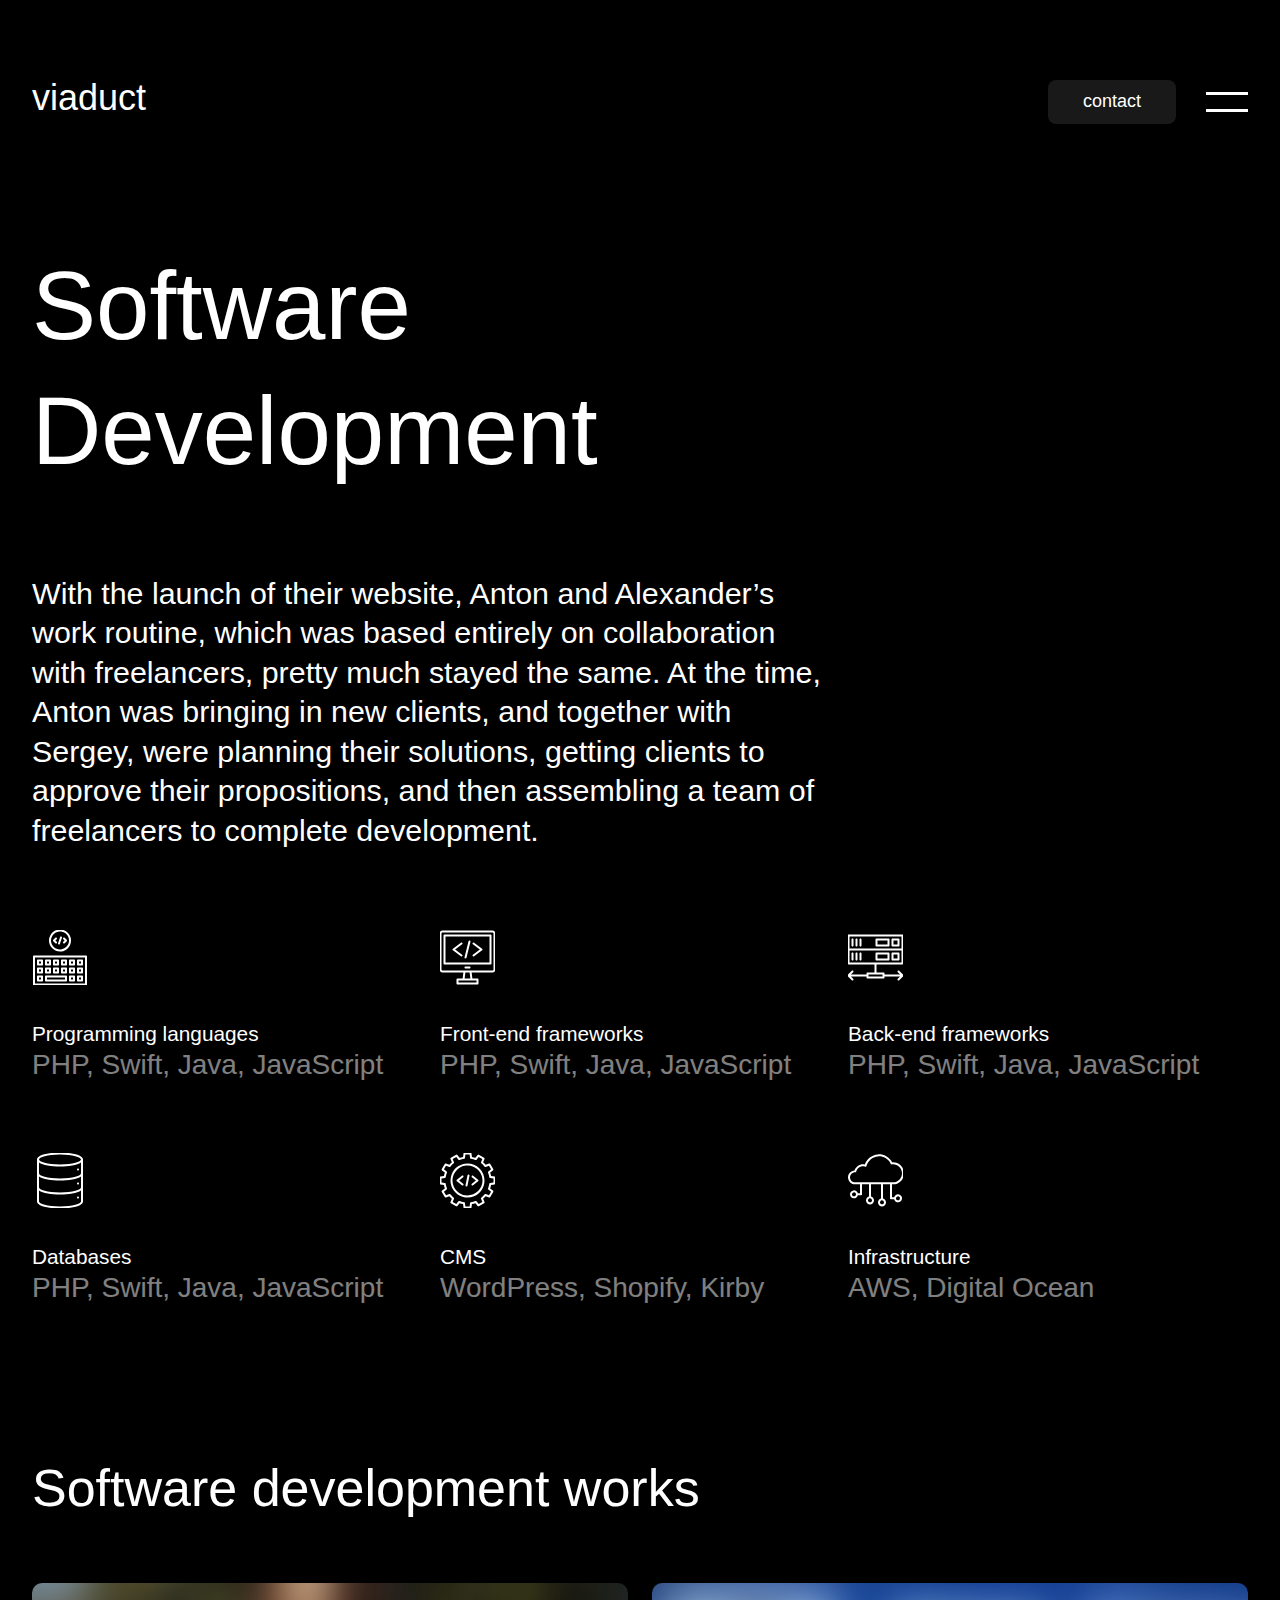
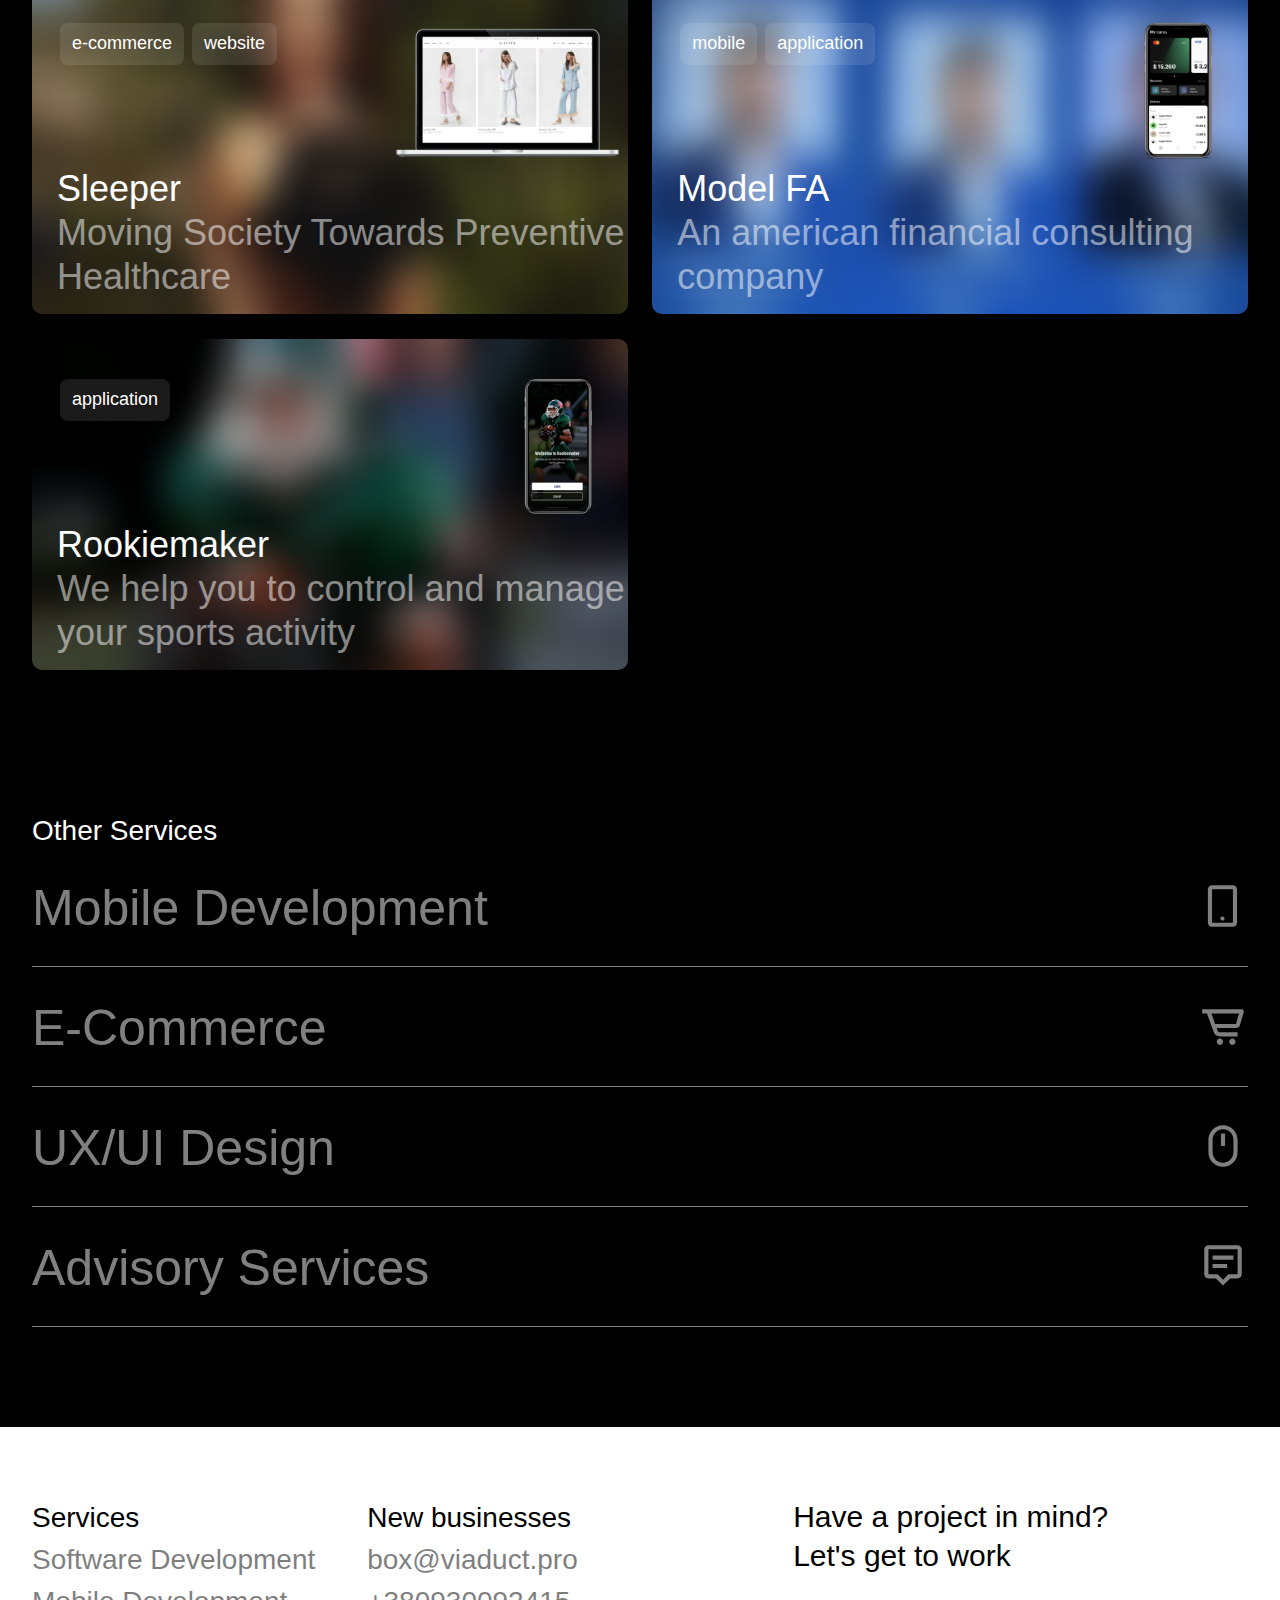
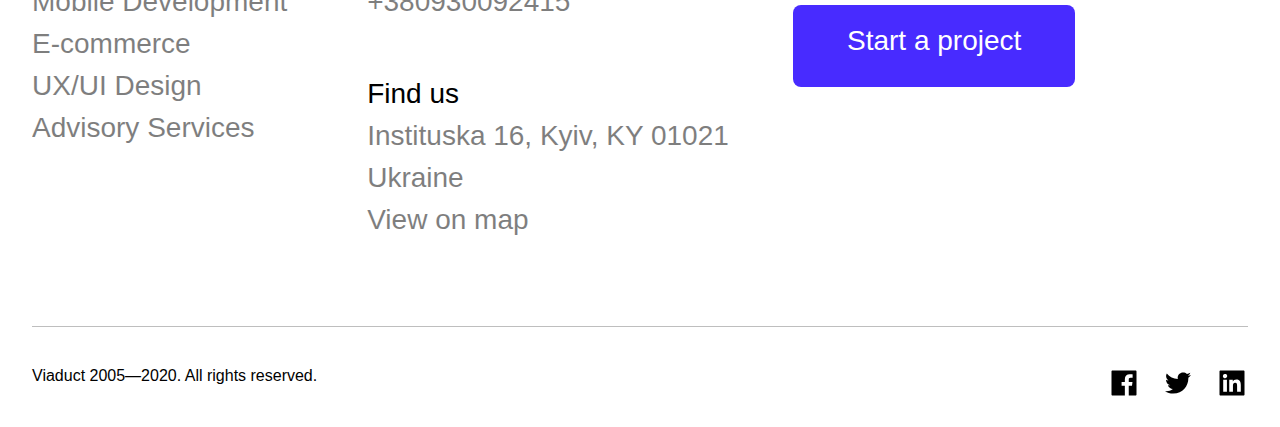
<file: pages/softwareDev.html>
<!DOCTYPE html>
<html lang="en">
  <head>
    <meta charset="UTF-8" />
    <meta http-equiv="X-UA-Compatible" content="IE=edge" />
    <meta name="viewport" content="width=device-width, initial-scale=1.0" />
    <link rel="stylesheet" href="../styles/home.css" />
    <link rel="stylesheet" href="../styles/allProj.css" />
    <link rel="stylesheet" href="../styles/software.css" />
    <link rel="stylesheet" href="../styles/media.css" />
    <title>Document</title>
  </head>
  <body>
    <div class="dropdown_menu">
      <div class="dropdown_menu-wrapper">
        <ul class="main_menu">
          <li><a href="./about-us.html">About Us</a></li>
          <li><a href="projects.html">Our Projects</a></li>
          <li><a href="./contact-us.html">Contacts</a></li>
        </ul>

        <ul class="secodary_menu">
          <li><a href="">Services</a></li>
          <li><a href="">Software Development</a></li>
          <li><a href="">Mobile Development</a></li>
          <li><a href="">E-commerce</a></li>
          <li><a href="">UX/UI Design</a></li>
          <li><a href="">Advisory Services</a></li>
        </ul>
      </div>

      <div class="dropdown_menu-social">
        <ul class="social_menu">
          <li>
            <a href="" class="social_link"
              ><img
                src="../images/dropdown/ant-design_facebook-filled.svg"
                alt="social network icon"
                class="social_link-img"
            /></a>
          </li>
          <li>
            <a href="" class="social_link"
              ><img
                src="../images/dropdown/ant-design_linkedin-filled.svg"
                alt="social network icon"
                class="social_link-img"
            /></a>
          </li>
          <li>
            <a href="" class="social_link"
              ><img
                src="../images/dropdown/ant-design_twitter-outlined.svg"
                alt="social network icon"
                class="social_link-img"
            /></a>
          </li>
        </ul>
      </div>
    </div>
    <header class="proj_header">
      <nav>
        <a href="../index.html" class="header_logo">viaduct</a>
        <div class="nav_item-wrapper">
          <a href="./contact-us.html" class="nav_contact">contact</a>
          <button class="nav_btn"></button>
        </div>
      </nav>
    </header>
    <main>
      <section class="software_tech">
        <h1 class="software_tech-header">
          Software<br />
          Development
        </h1>
        <p class="software_tech-descrpt">
          With the launch of their website, Anton and Alexander’s work routine,
          which was based entirely on collaboration with freelancers, pretty
          much stayed the same. At the time, Anton was bringing in new clients,
          and together with Sergey, were planning their solutions, getting
          clients to approve their propositions, and then assembling a team of
          freelancers to complete development.
        </p>
        <ul class="techno">
          <li class="techno_item techno_item1">
            <h4 class="techno_item-title">Programming languages</h4>
            <p class="techno_item-descrpt">PHP, Swift, Java, JavaScript</p>
          </li>
          <li class="techno_item techno_item2">
            <h4 class="techno_item-title">Front-end frameworks</h4>
            <p class="techno_item-descrpt">PHP, Swift, Java, JavaScript</p>
          </li>
          <li class="techno_item techno_item3">
            <h4 class="techno_item-title">Back-end frameworks</h4>
            <p class="techno_item-descrpt">PHP, Swift, Java, JavaScript</p>
          </li>
          <li class="techno_item techno_item4">
            <h4 class="techno_item-title">Databases</h4>
            <p class="techno_item-descrpt">PHP, Swift, Java, JavaScript</p>
          </li>
          <li class="techno_item techno_item5">
            <h4 class="techno_item-title">CMS</h4>
            <p class="techno_item-descrpt">WordPress, Shopify, Kirby</p>
          </li>
          <li class="techno_item techno_item6">
            <h4 class="techno_item-title">Infrastructure</h4>
            <p class="techno_item-descrpt">AWS, Digital Ocean</p>
          </li>
        </ul>
      </section>
      <section class="software_dev">
        <h2 class="software_dev-header">Software development works</h2>
        <ul class="project_items software_project_items">
          <li class="project_item sleeperPJ">
            <a href="./projectPage.html">
              <div class="category_btn_wrapper">
                <button class="category_btn">e-commerce</button
                ><button class="category_btn">website</button>
              </div>
              <div class="PJimage_wrapper">
                <img
                  src="../images/allProjects/sleeperLapTop.png"
                  alt="lap top"
                  class="project_image"
                />
              </div>
              <div class="project_info">
                <h2 class="project_title">Sleeper</h2>
                <p class="project_description">
                  Moving Society Towards Preventive Healthcare
                </p>
              </div></a
            >
          </li>
          <li class="project_item modelPJ">
            <a href="./projectPage.html">
              <div class="category_btn_wrapper">
                <button class="category_btn">mobile</button
                ><button class="category_btn">application</button>
              </div>
              <div class="PJimage_wrapper">
                <img
                  src="../images/allProjects/modelFa_mobile.png"
                  alt=""
                  class="project_image"
                />
              </div>
              <div class="project_info">
                <h2 class="project_title">Model FA</h2>
                <p class="project_description">
                  An american financial consulting company
                </p>
              </div></a
            >
          </li>
          <li class="project_item rookiePJ">
            <a href="./projectPage.html"
              ><div class="category_btn_wrapper">
                <button class="category_btn">application</button>
              </div>
              <div class="PJimage_wrapper">
                <img
                  src="../images/allProjects/rookiePhone.png"
                  alt="Rookie Phone"
                  class="project_image"
                />
              </div>
              <div class="project_info">
                <h2 class="project_title">Rookiemaker</h2>
                <p class="project_description">
                  We help you to control and manage your sports activity
                </p>
              </div></a
            >
          </li>
        </ul>
      </section>

      <section class="other_services">
        <span class="services">Other services</span>
        <ul class="services_list">
          <li class="service_list-item">
            <a href="#" class="service_description">Mobile Development</a
            ><svg
              width="54"
              height="54"
              viewBox="0 0 54 54"
              fill="none"
              xmlns="http://www.w3.org/2000/svg"
            >
              <g opacity="0.5">
                <path
                  d="M37.6875 4.5H15.1875C12.7057 4.5 10.6875 6.51825 10.6875 9V45C10.6875 47.4818 12.7057 49.5 15.1875 49.5H37.6875C40.1693 49.5 42.1875 47.4818 42.1875 45V9C42.1875 6.51825 40.1693 4.5 37.6875 4.5ZM15.1875 45V9H37.6875L37.692 45H15.1875Z"
                  fill="white"
                />
                <path
                  d="M26.4375 42.75C27.6801 42.75 28.6875 41.7426 28.6875 40.5C28.6875 39.2574 27.6801 38.25 26.4375 38.25C25.1949 38.25 24.1875 39.2574 24.1875 40.5C24.1875 41.7426 25.1949 42.75 26.4375 42.75Z"
                  fill="white"
                />
              </g>
            </svg>
          </li>
          <li class="service_list-item">
            <a href="#" class="service_description">E-commerce</a
            ><svg
              width="52"
              height="52"
              viewBox="0 0 52 52"
              fill="none"
              xmlns="http://www.w3.org/2000/svg"
            >
              <g opacity="0.5">
                <path
                  d="M45.5007 8.66669H4.33398V13H9.31732L16.4283 32.5542C16.8868 33.8063 17.7181 34.8878 18.8102 35.6529C19.9023 36.4181 21.2027 36.83 22.5362 36.8334H41.1673V32.5H22.5362C21.6283 32.5 20.8093 31.9259 20.4995 31.0744L19.4422 28.1667H39.5337C41.462 28.1667 43.1737 26.871 43.7002 25.0229L47.585 11.4292C47.6759 11.1067 47.6909 10.7675 47.629 10.4382C47.5671 10.1089 47.4298 9.79841 47.228 9.53094C47.0262 9.26347 46.7653 9.04628 46.4656 8.89636C46.166 8.74643 45.8357 8.66783 45.5007 8.66669ZM39.5337 23.8334H17.867L13.928 13H42.6298L39.5337 23.8334Z"
                  fill="white"
                />
                <path
                  d="M22.75 45.5C24.5449 45.5 26 44.0449 26 42.25C26 40.4551 24.5449 39 22.75 39C20.9551 39 19.5 40.4551 19.5 42.25C19.5 44.0449 20.9551 45.5 22.75 45.5Z"
                  fill="white"
                />
                <path
                  d="M35.75 45.5C37.5449 45.5 39 44.0449 39 42.25C39 40.4551 37.5449 39 35.75 39C33.9551 39 32.5 40.4551 32.5 42.25C32.5 44.0449 33.9551 45.5 35.75 45.5Z"
                  fill="white"
                />
              </g>
            </svg>
          </li>
          <li class="service_list-item">
            <a href="#" class="service_description">UX/UI Design</a
            ><svg
              width="51"
              height="51"
              viewBox="0 0 51 51"
              fill="none"
              xmlns="http://www.w3.org/2000/svg"
            >
              <g opacity="0.5">
                <path
                  d="M25.4469 46.75H25.5C33.7004 46.75 40.375 40.0775 40.375 31.875V19.125C40.375 10.9629 33.7301 4.30525 25.5404 4.25H25.4129C17.2529 4.29675 10.625 10.9586 10.625 19.125V31.875C10.625 40.0775 17.2741 46.75 25.4469 46.75ZM14.875 19.125C14.8789 16.3138 15.9952 13.6184 17.98 11.6276C19.9649 9.63674 22.6569 8.51235 25.4681 8.5C31.3438 8.51275 36.125 13.2791 36.125 19.125V31.875C36.125 37.7336 31.3586 42.5 25.5 42.5H25.4469C19.5203 42.5 14.875 37.8335 14.875 31.875V19.125Z"
                  fill="white"
                />
                <path
                  d="M23.375 12.75H27.625V25.5H23.375V12.75Z"
                  fill="white"
                />
              </g>
            </svg>
          </li>
          <li class="service_list-item">
            <a href="#" class="service_description">Advisory Services</a
            ><svg
              width="50"
              height="50"
              viewBox="0 0 50 50"
              fill="none"
              xmlns="http://www.w3.org/2000/svg"
            >
              <g opacity="0.5">
                <path
                  d="M10.4167 4.16663C8.11875 4.16663 6.25 6.03538 6.25 8.33329V33.3333C6.25 35.6312 8.11875 37.5 10.4167 37.5H17.8875L25 44.6125L32.1125 37.5H39.5833C41.8812 37.5 43.75 35.6312 43.75 33.3333V8.33329C43.75 6.03538 41.8812 4.16663 39.5833 4.16663H10.4167ZM39.5833 33.3333H30.3875L25 38.7208L19.6125 33.3333H10.4167V8.33329H39.5833V33.3333Z"
                  fill="white"
                />
                <path
                  d="M14.584 14.5834H35.4173V18.75H14.584V14.5834ZM14.584 22.9167H29.1673V27.0834H14.584V22.9167Z"
                  fill="white"
                />
              </g>
            </svg>
          </li>
        </ul>
      </section>
    </main>
    <footer>
      <div class="footer_content-wrapper">
        <div class="group_wrapper">
          <div class="services_wrapper">
            <h2 class="footer_section-header">Services</h2>
            <a href="#" class="services_section-item">Software Development</a>
            <a href="#" class="services_section-item">Mobile Development</a>
            <a href="#" class="services_section-item">E-commerce</a>
            <a href="#" class="services_section-item">UX/UI Design</a>
            <a href="#" class="services_section-item">Advisory Services</a>
          </div>
          <div class="contacts_wrapper">
            <div class="contact_wrapper1">
              <h3 class="footer_section-header">New businesses</h3>
              <a class="services_section-item" href="mailto:box@viaduct.pro"
                >box@viaduct.pro
              </a>
              <a class="services_section-item" href="tel:+380930092415"
                >+380930092415</a
              >
            </div>

            <div class="contact_wrapper2">
              <h3 class="footer_section-header">Find us</h3>
              <span class="adress_details"
                >Instituska 16, Kyiv, KY 01021 Ukraine</span
              >
              <a
                class="map_link"
                href="https://www.google.com/maps/place/Vulytsya+Instytut%C2%B7s%CA%B9ka,+16,+Kyiv,+02000/@50.4460637,30.534326,18z/data=!4m5!3m4!1s0x40d4ce5348f08ba9:0xa2a2da36cc5881f0!8m2!3d50.4461853!4d30.5323143"
                target="_blank"
              >
                View on map</a
              >
            </div>
          </div>
          <div class="startProject_wrapper">
            <h2 class="projet_header">
              Have a project in mind?<br />Let's get to work
            </h2>
            <a class="start_project-btn" href="#">Start a project</a>
          </div>
        </div>
      </div>
      <div class="rights_wrapper">
        <span>Viaduct 2005—2020. All rights reserved.</span>
        <ul class="social_links">
          <li class="social_link-item">
            <a class="facebook_link" href=""
              ><img src="../images/footer/facebook.svg" alt="" class="facebook"
            /></a>
          </li>
          <li class="social_link-item">
            <a href="twitter_link"
              ><img src="../images/footer/twitter.svg" alt="" class="twitter"
            /></a>
          </li>
          <li class="social_link-item">
            <a href="linkedin_link"
              ><img src="../images/footer/linkedin.svg" alt="" class="linkedin"
            /></a>
          </li>
        </ul>
      </div>
    </footer>
    <script src="../scripts/dropdown_menu.js"></script>
  </body>
</html>
</file>
<file: styles/home.css>
body {
  background-color: black;
  margin: 0;
  color: #fff;
  font-weight: 400;
}
html {
  box-sizing: border-box;
}
h1,
h2,
h3,
h4,
h5,
p {
  margin: 0;
  font-weight: 300;
  line-height: 1.3;
}
h1 {
  font-size: 8rem;
}
h2 {
  font-size: 4rem;
}
h3 {
  font-size: 2.25rem;
}
h4 {
  font-size: 1.75rem;
}
p {
  font-size: 2.25rem;
}
*,
*::before,
*::after {
  box-sizing: inherit;
}
a {
  color: white;
}
button {
  outline: none;
  cursor: pointer;
}
body {
  font-family: -apple-system, BlinkMacSystemFont, "Segoe UI", Roboto,
    Oxygen-Sans, Ubuntu, Cantarell, "Helvetica Neue", sans-serif,
    "Apple Color Emoji", "Segoe UI Emoji", "Segoe UI Symbol";

  /*
   * CSS image reference example.
   */
}
main {
  margin: 0 auto;
}
main section {
  max-width: 1420px;
  width: 95%;
  margin: 0 auto;
}
header {
  max-width: 1420px;
  margin: 0 auto;
  width: 95%;
  padding-top: 80px;
  margin: 0 auto;
  background-position: center;
  background-repeat: no-repeat;
}
.mainpage_header {
  background-image: url(../images/motoBG/moto_bg.png);
  min-height: 100vh;
}
a {
  text-decoration: none;
}

ul {
  padding: 0;
  margin: 0;
  list-style: none;
}

.company_moto {
  margin-top: 195px;
  font-weight: 400;
  margin-bottom: 100px;
}
.about_us {
  font-size: 36px;
  text-transform: capitalize;
  color: #fff;
  border-bottom: 1px solid rgb(72, 43, 255);
}
nav {
  margin: 0 auto;
  max-width: 1416px;
}
.moto_section {
  padding-bottom: 200px;
}
.header_logo {
  font-size: 36px;
  color: white;
  line-height: 36px;
}

.nav_contact {
  display: inline-block;
  font-size: 18px;
  line-height: 42px;
  color: white;
  text-align: center;
  width: 128px;
  height: 44px;
  border-radius: 8px;
  background: #191919;
}

.nav_item-wrapper {
  display: flex;
  width: 200px;
  justify-content: space-between;
  align-items: center;
}

.nav_btn {
  background: none;
  width: 42px;
  border: none;
  outline: none;
  cursor: pointer;
  transition: 200ms ease-out all;
  display: flex;
  height: 34px;
  justify-content: space-around;
  flex-direction: column;
  padding: 0px;
}

.nav_btn:before {
  content: "";
  width: 42px;
  height: 3px;
  background-color: #fff;
  display: inline-block;
  transition: 200ms ease-out all;
}
.nav_btn:after {
  content: "";
  width: 42px;
  height: 3px;
  background-color: #fff;
  display: inline-block;
  transition: 200ms ease-out all;
}
.open_menu:after {
  transform: translateY(-8px) rotate(45deg);
}
.open_menu:before {
  transform: translateY(9px) rotate(-45deg);
}

.footer_content-wrapper {
  max-width: 1420px;
  width: 95%;
  margin: 0 auto;
}
nav {
  display: flex;
  position: relative;
  z-index: 999;
  justify-content: space-between;
}
.dropdown_menu {
  position: absolute;
  z-index: 998;
  top: 0;
  height: 0px;
  width: 100%;
  left: 0;
  background: rgb(91, 76, 255);
  overflow: hidden;
  display: flex;
  flex-direction: column;
  justify-content: space-between;
  transition: 200ms ease-out all;
}
.dropdown_menu-wrapper {
  display: flex;
  width: 1420px;
  margin: 0 auto;
  opacity: 0;
}
.dropdown_menu-social {
  width: 1420px;
  margin: 0 auto;
  align-self: flex-end;
}
.social_menu {
  display: flex;
}
.social_menu li:not(:last-child) {
  margin-right: 16px;
}
.main_menu {
  width: 50%;
}
.main_menu a {
  font-size: 64px;
  color: white;
}
.secodary_menu a {
  font-size: 36px;
  color: rgba(255, 255, 255, 0.5);
}
.secodary_menu a:hover {
  color: white;
}
.secodary_menu li {
  margin-bottom: 20px;
}

.open_dropdown {
  padding: 230px 0 80px 0;
  height: 75vh;
}
.open_dropdown .dropdown_menu-wrapper {
  opacity: 1;
  transition: 30ms linear all;
}
footer {
  background-color: #fff;
  color: black;
  height: 600px;
}
.services {
  text-transform: capitalize;
  font-size: 28px;
  font-weight: 400;
}
.service_description {
  color: #fff;
  opacity: 50%;
  font-size: 64px;
  text-transform: capitalize;
}
.service_description:before {
  content: "";
  margin-right: 10px;
  height: 50px;
  display: inline-block;
  background-position: center;
  margin: 0;
  background-repeat: no-repeat;
  background-image: url(../images/seviceImages/before_arrow.svg);
}
.service_list-item:hover g {
  opacity: 1;
}
.service_list-item:hover .service_description {
  opacity: 1;
}
.service_list-item:hover .service_description:before {
  width: 50px;
}
.service_list-item {
  height: 135px;
  display: flex;
  justify-content: space-between;
  align-items: center;
  border-bottom: 1px solid rgba(255, 255, 255, 0.5);
}
.services_section {
  margin: 0 auto;
  margin-bottom: 150px;
}
.home_slider {
  max-width: 100%;
  width: 100%;
  margin: 0 auto;
  margin-bottom: 120px;
}

.slider {
  display: flex;
  position: relative;
  width: -webkit-max-content;
  width: -moz-max-content;
  width: max-content;
  transition: 350ms ease-out all;
  height: 65vh;
  margin-bottom: 25px;
}
body {
  overflow-x: hidden;
  position: relative;
}
body main section {
  max-width: 95%;
  width: 1420px;
}
.slider_wrapper {
  position: relative;
  margin: 0 auto;
  scroll-behavior: smooth;
}
.slider_borders {
  width: 1420px;
  max-width: 95%;
  margin: 0 auto;
}
.view_port {
  position: -webkit-sticky;
  position: sticky;
  top: 13%;
  overflow-x: hidden;
  width: 100%;
  transition: 400ms ease-out all;
}
.slider_item {
  display: flex;
  flex-direction: column;
  justify-content: space-around;
  max-width: 1136px;
  width: 80vw;
  height: 100%;
  background-size: cover;
  background-image: url(../images/sliderImages/slideBG.png);
  background-position: center;
  background-repeat: no-repeat;
  border-radius: 8px;
  margin-right: 25px;
}
.slider_item:last-child {
  margin-right: 0;
}

.slider_img {
  max-width: 80%;
  align-self: center;
}

.slider_link {
  display: inline-block;
  color: #fff;
  text-align: center;
  line-height: 42px;
  font-size: 18px;
  margin-bottom: 10px;
  padding: 0 20px 0 20px;
  height: 42px;
  background: rgba(255, 255, 255, 0.103);
  border-radius: 8px;
}
.slider_links-wrapper {
  margin-left: 48px;
  margin-top: 48px;
  display: flex;
  justify-content: space-between;
  width: 265px;
  flex-wrap: wrap;
}
/* button after slider */
.anim_btn_sect {
  display: flex;
  justify-content: center;
  margin-bottom: 120px;
}
.ref_to_projs {
  width: 70%;
}
.view_more {
  border: 2px solid white;
  opacity: 0.5;
  display: flex;
  height: 200px;
  align-items: center;
  justify-content: center;
  transition: 200ms linear all;
}
.view_more:hover {
  opacity: 1;
}

.compay_name {
  margin: 0px;
  font-weight: 400;
}
.companu_moto {
  margin: 0;
  font-weight: 400;
  opacity: 0.5;
}
.company_info-wrapper {
  margin-bottom: 48px;
  margin-left: 48px;
}

.partner_logos {
  width: 100%;
  display: flex;
  justify-content: space-between;
  align-items: center;
}
.parter_section {
  width: 1420px;
  margin: 0 auto;
  margin-bottom: 205px;
}
.testmonials_header {
  font-size: 36px;
  font-weight: 400;
  margin-bottom: 60px;
}
.testimonial_wrapper {
  display: flex;
}
.video_content {
  background-image: url(../images/testimonials/iframeBG.png);
  background-position: center;
  background-repeat: no-repeat;
  background-size: cover;
  width: 935px;
  border: none;
  height: 520px;
  margin-right: 36px;
}

.members_wrapper {
  display: flex;
  flex-direction: column;
  height: 520px;
  justify-content: space-between;
  align-items: flex-start;
}
.testimonial_members {
  height: 435px;
  display: flex;
  flex-direction: column;
  justify-content: space-between;
}
.testimonial_members-item {
  display: flex;
  flex-direction: column;
  width: 450px;
  padding-top: 25px;
  border-top: 1px solid rgba(255, 255, 255, 0.5);
}
.member_name {
  font-size: 36px;
  position: relative;
  font-weight: 400;
  opacity: 0.5;
}
.member_name::before {
  content: "";
  position: relative;
  bottom: -7px;
  display: inline-block;
  width: 0px;
  height: 35px;
  background-image: url(../images/testimonials/playBTN.png);
  background-position: center;
  background-repeat: no-repeat;
  background-size: contain;
}

.testimonial_members-item:hover .member_name {
  opacity: 1;
}
.testimonial_members-item:hover .member_name:before {
  margin-right: 20px;
  width: 35px;
}
.testimonial_members-item:hover .member_project {
  opacity: 0.5;
}
.member_project {
  font-size: 36px;
  font-weight: 400;
  opacity: 0.25;
}
.members_link {
  color: #fff;
  font-size: 36px;
  border-bottom: 1px solid rgb(72, 43, 255);
}
.testimonials {
  margin: 0 auto;
  width: 1420px;
  margin-bottom: 205px;
}
.team_story-header {
  font-size: 28px;
  font-weight: 400;
  margin-bottom: 45px;
}
.team_story-description {
  font-weight: 300;
  font-size: 64px;
  margin-bottom: 65px;
}
.story_image {
  border-radius: 8px;
  align-self: center;
}
.team_stories {
  width: 100%;
  display: flex;
  flex-wrap: wrap;
}
.image_wrapper {
  width: 455px;
  height: 282px;
  background-position: center;
  background-repeat: no-repeat;
  background-size: contain;
  display: flex;
  justify-content: center;
}
.image_wrapper-it {
  background-image: url(../images/teamStory/itPathBG.png);
}
.image_wrapper-music {
  background-image: url(../images/teamStory/musicPathBG.png);
}
.image_wrapper-academic {
  background-image: url(../images/teamStory/academicPathBG.png);
}
.team_stories-item {
  background-color: rgba(255, 255, 255, 0);
  border-radius: 8px;
}
.team_stories-item:not(:last-child) {
  margin-right: 25px;
}
.story_descr-wrapper {
  height: 204px;
  background: rgba(255, 255, 255, 0.1);
  display: flex;
  flex-direction: column;
  justify-content: space-between;
}
.story_descr {
  display: block;
  padding-top: 33px;
  padding-left: 40px;
  font-size: 28px;
  font-weight: 400;
  color: white;
  width: 380px;
  position: relative;
}
.arrow_wrapper {
  display: block;
  width: 32px;
  height: 32px;
  background-image: url(../images//teamStory/storyArrowIcon.png);
  background-position: center;
  background-repeat: no-repeat;
  margin-left: 37px;
  margin-bottom: 23px;
}
.team_story {
  width: 1420px;
  margin: 0 auto;
  margin-bottom: 95px;
}
.group_wrapper {
  width: 100%;
  display: flex;
  justify-content: space-between;
  padding-top: 70px;
  margin-bottom: 80px;
}
.contacts_wrapper {
  width: 427px;
  height: 349px;
}
.startProject_wrapper {
  width: 456px;
  height: 220px;
}
.footer_section-header {
  margin: 0;
  line-height: 42px;
  font-weight: 400;
  font-size: 28px;
}
.footer_content-wrapper {
  display: flex;
}
.rights_wrapper {
  width: 1440px;
  margin: 0 auto;
}
.services_wrapper {
  display: flex;
  flex-direction: column;
  width: 336px;
}

.contact_wrapper1,
.contact_wrapper2 {
  display: flex;
  flex-direction: column;
  align-items: flex-start;
}
.contact_wrapper1 {
  margin-bottom: 50px;
}

.services_section-item,
.adress_details,
.map_link {
  line-height: 42px;
  font-weight: 400;
  font-size: 28px;
  opacity: 0.5;
}
.map_link,
.services_section-item {
  color: black;
}
.projet_header {
  font-size: 36px;
  margin: 0;
  font-weight: 400;
  margin-bottom: 30px;
}
.start_project-btn {
  color: white;
  display: block;
  text-align: center;
  padding-top: 20px;
  background-color: rgb(72, 43, 255);
  font-size: 28px;
  width: 282px;
  height: 82px;
  border-radius: 8px;
}
.team_story-link {
  color: white;
  border-bottom: 1px solid rgb(72, 43, 255);
}
.rights_wrapper {
  border-top: 1px solid rgba(0, 0, 0, 0.253);
  display: flex;
  justify-content: space-between;
  padding-top: 40px;
}
.social_links {
  width: 140px;
  justify-content: space-between;
  display: flex;
}
.progressBar_wrapper {
  display: flex;
  justify-content: flex-end;
  width: 100%;
  height: 50px;
  overflow: hidden;
  background-image: url(../images/sliderImages/806514.svg);
  background-size: contain;
  transition: 300ms linear all;
}
.showMore {
  height: 0px;
  width: 100%;

  transition: 200ms linear all;
  text-align: center;
  overflow: hidden;
  padding-top: 10px;
}
.show_now {
  border: 1px solid #fff;
  height: 100%;

  background: #191919;
  width: 80%;
  margin: 0 auto;
}
.progressBar {
  height: 50px;
  width: 99%;
  transition: 100ms linear all;
  background-color: black;
}
.player_wrapper {
  position: relative;
}
.play_icon {
  position: absolute;
  top: 50%;
  left: 50%;
  transform: translate3d(-50%, -50%, 0);
  width: 145px;
  height: 145px;
  background: transparent;
  outline: none;
  border: none;
  background-repeat: no-repeat;
  background-position: center;
  background-image: url("../images/playIcon.png");
}
.slick-slide {
  outline: none;
}
.partner_logos-items img {
  max-width: 100%;
  object-fit: contain;
}
</file>
<file: styles/projectPage.css>
.projPAge_header {
  width: 100%;
  max-width: 100%;
  background-image: url(../images/projPage/projPageHeader.png);
  background-size: cover;
  background-repeat: no-repeat;
  background-position: center;
  min-height: 865px;
  padding-bottom: 65px;
}
.projPAge_header_long {
  width: 100%;
  max-width: 100%;
  background-image: url(../images/longRead/Rectangle\ 3.png);
  background-size: cover;
  background-repeat: no-repeat;
  background-position: center;
  min-height: 865px;
  padding-bottom: 65px;
}
.header_wrapper {
  width: 1416px;
  max-width: 95%;
  margin: 0 auto;
}
.projectPage_subtitle {
  font-size: 64px;
  opacity: 0.5;
}
.projectPage_image_long {
  margin: 0 auto;
  display: block;
  margin-bottom: 65px;
}
.projectPage_image {
  width: 600px;
  display: block;
  margin: 0 auto 55px auto;
}
.projectPage_subtitle {
  max-width: 1000px;
  margin-bottom: 35px;
}
.category_container {
  display: flex;
}

.category_container li:not(:last-child) {
  margin-right: 8px;
}
.category_container_link {
  font-size: 18px;
  background: rgba(255, 255, 255, 0.1);
  padding: 10px 30px;
  border-radius: 8px;
}
.project_desrpt_text {
  max-width: 950px;
  margin-bottom: 115px;
}
.technoProj {
  display: flex;
  width: 100%;
  justify-content: space-between;
  margin-bottom: 130px;
}
.webSite_wrapper_link {
  font-size: 28px;
  line-height: 36px;
}
.webSite_wrapper_link::before {
  content: "";
  display: block;
  width: 55px;
  height: 55px;
  background-position: center;
  background-repeat: no-repeat;
  margin-bottom: 35px;
  background-image: url("../images/projPage/objectIcon.svg");
}
.project_desrpt {
  padding: 120px 0px;
}
.presi_video {
  width: 100%;
  border-radius: 10px;
  height: 785px;
  border: none;
  background-repeat: no-repeat;
  background-position: center;
  background-image: url("../images/projPage/ProjVideoimg.png");
}
.presi_videoLong {
  width: 100%;
  border-radius: 10px;
  height: 785px;
  border: none;
  background-repeat: no-repeat;
  background-position: center;
  background-image: url("../images/longRead/Rectangle\ 7.png");
}
.presi {
  padding-bottom: 120px;
}
.relatedProj_title {
  margin-bottom: 60px;
}
.readingSect_textWrapper {
  max-width: 576px;
  width: 100%;
  display: flex;
  flex-direction: column;
  align-items: flex-start;
  justify-content: center;
}
.readingSect_small_title {
  margin-bottom: 63px;
}
.readingSect_smallP {
  font-size: 28px;
  line-height: 40px;
}
.readingSect_smImgCont {
  max-width: 696px;
  width: 100%;
  background-color: #436f5f;
  display: flex;
  justify-content: center;
  border-radius: 8px;
}

.readingSect_Wrp {
  display: flex;
  justify-content: space-between;
  margin-bottom: 120px;
}
.iterface_group {
  display: flex;
  padding: 78px 0;
  max-width: 1415px;
  width: 100%;
  justify-content: center;
  background: #436f5f;
  border-radius: 8px;
  margin-bottom: 120px;
}

.imgWrap2 {
  max-height: 606px;
}
.imgWrap2:not(:last-child) {
  margin-right: 54px;
}
.screen {
  height: 100%;
}
.readingSect_md_title {
  margin-bottom: 64px;
}
.headingThree_content_wrapper {
  max-width: 1040px;
  width: 100%;
  margin-bottom: 120px;
}
.double_singleScreenWrapper {
  display: flex;
  flex-direction: column;
  margin-bottom: 120px;
}
.single_Interface {
  margin-bottom: 56px;
  max-width: 1415px;
  background: #436f5f;
  border-radius: 8px;
  display: flex;
  justify-content: center;
  padding: 75px 0;
}
.reverse_to_oposite {
  flex-direction: row-reverse;
}
</file>
<file: styles/software.css>
.software_tech-header {
  margin-bottom: 120px;
}
.software_tech-descrpt {
  width: 70%;
  margin-bottom: 120px;
}
.techno {
  display: flex;
  flex-wrap: wrap;
  justify-content: space-between;
}
.techno_item {
  width: 400px;
}
.techno_item:before {
  content: "";
  display: block;
  width: 55px;
  height: 55px;
  background-position: center;
  background-repeat: no-repeat;
  margin-bottom: 35px;
}
.techno {
  min-height: 445px;
}
.techno_item1::before {
  background-image: url(../images/softwareIcons/node-v14.16.0.svg);
}
.techno_item2::before {
  background-image: url(../images/softwareIcons/Vector.svg);
}
.techno_item3::before {
  background-image: url(../images/softwareIcons/backend.svg);
}
.techno_item4::before {
  background-image: url(../images/softwareIcons/dbases.svg);
}
.techno_item5::before {
  background-image: url(../images/softwareIcons/cms.svg);
}
.techno_item6::before {
  background-image: url(../images/softwareIcons/infrastructure.svg);
}
.techno_item-title {
  font-weight: normal;
}
.techno_item-descrpt {
  font-size: 28px;
  opacity: 0.5;
}
.white_up {
  display: block;
}
.software_dev-header {
  margin-bottom: 60px;
}
.software_project_items {
  margin-bottom: 120px;
}
</file>
<file: styles/allProj.css>
.all_projects {
  width: 1420px;
  margin: 0 auto;
}
.projects_categories {
  margin-bottom: 135px;
  display: flex;
  flex-wrap: wrap;
}
.project_filter {
  font-size: 64px;
  color: white;
  opacity: 0.5;
  border: none;
  cursor: pointer;
  background: transparent;
  outline: none;
}
.project_quantity {
  opacity: 0.5;
}
.project_filterItem:hover .project_filter,
.project_filterItem:hover .project_quantity {
  opacity: 1;
}
.project_filterItem {
  display: flex;
}
.project_filterItem:not(:last-child) {
  margin-right: 60px;
}
.proj_header {
  margin-bottom: 120px;
}
.project_items {
  display: flex;
  flex-wrap: wrap;
  justify-content: space-between;
}
.project_item {
  width: 696px;
  height: 377px;
}
.sleeperPJ {
  background-image: url("../images/allProjects/sleeper.png");
  background-position: center;
  background-repeat: no-repeat;
  background-size: contain;
}
.modelPJ {
  background-image: url("../images/allProjects/modelFa.png");
  background-position: center;
  background-repeat: no-repeat;
  background-size: contain;
}
.rookiePJ {
  background-image: url("../images/allProjects/rookiemaker.png");
  background-position: center;
  background-repeat: no-repeat;
  background-size: contain;
}
.onlyVetPJ {
  background-image: url("../images/allProjects/rookiemaker.png");
  background-position: center;
  background-repeat: no-repeat;
  background-size: contain;
}
.category_btn_wrapper {
  margin-top: 25px;
  max-height: 42px;
  margin-left: 28px;
  max-width: 50%;
  display: flex;
}
.category_btn {
  padding: 8px 12px;
  font-size: 18px;
  color: white;
  background: rgba(255, 255, 255, 0.1);
  border-radius: 8px;
  border: none;
}
.project_item a {
  display: flex;
  justify-content: space-between;
  flex-wrap: wrap;
}
.category_btn:not(:last-child) {
  margin-right: 8px;
}
.PJimage_wrapper {
  margin-top: 25px;
}
.project_info {
  margin-left: 25px;
}
.project_title {
  font-size: 36px;
  font-weight: 400;
  line-height: 44px;
}
.project_description {
  min-height: 88px;
  font-size: 36px;
  line-height: 44px;
  opacity: 0.5;
}
.project_item {
  margin-bottom: 25px;
}
main {
  padding-bottom: 100px;
}
</file>
<file: styles/media.css>
.video_content {
  border-radius: 8px;
}
.form_button {
  border-radius: 8px;
}

@media screen and (max-width: 1800px) {
  .footer_content-wrapper,
  .rights_wrapper,
  .dropdown_menu-wrapper,
  .dropdown_menu-social {
    max-width: 95%;
  }

  .open_dropdown {
    height: auto;
  }
  .moto_section,
  .header_wrapper {
    margin: 0 auto;
  }

  .testimonial_members-item {
    width: 450px;
    max-width: 95%;
  }

  /* long read */
  .category_container_link {
    display: flex;
  }
  .presi .player_wrapper {
    width: 100%;
  }
  .project_item {
    padding: 15px 0px;
    max-width: 49%;
    background-position: center;
    background-repeat: no-repeat;
    background-size: cover;
    border-radius: 10px;
    height: auto;
  }
}

@media screen and (max-width: 1620px) {
  /* home page */
  /* .home_slider {
    display: none;
    max-width: 95%;
  } */
  .mainpage_header {
    background-size: contain;
  }
  .player_wrapper {
    width: 66%;
    margin-right: 30px;
  }
  .video_content {
    width: 100%;
  }
  .members_wrapper {
    width: 34%;
  }
  .testimonial_members {
    width: 100%;
  }
  .team_stories-item {
    max-width: 31%;
  }
  .image_wrapper {
    max-width: 455px;
    background-size: cover;
    width: 100%;
  }
  .story_descr {
    padding-right: 40px;
    max-width: 380px;
    width: 100%;
  }
}

@media screen and (max-width: 1380px) {
  h1 {
    font-size: 6rem;
  }

  h2 {
    font-size: 3.25rem;
  }
  h3 {
    font-size: 2rem;
  }
  h4 {
    font-size: 1.3rem;
  }
  p {
    font-size: 1.9rem;
  }

  /* home page */
  .view_port {
    top: 13%;
  }
  .main_menu a {
    font-size: 56px;
  }
  .mainpage_header {
    background-position: 0 25%;
  }
  .company_moto {
    margin-top: 160px;
    margin-bottom: 50px;
  }
  .mainpage_header {
    min-height: 80vh;
  }
  .service_list-item {
    height: 120px;
  }
  .service_description {
    font-size: 50px;
  }
  .service_list-item svg {
    height: 50px;
    width: 50px;
  }

  .parter_section,
  .home_slider,
  .testimonials {
    margin-bottom: 160px;
  }
  .team_story-description {
    font-size: 50px;
  }

  .projet_header {
    font-size: 30px;
  }

  /* LongRead page */

  .presi_videoLong {
    height: 700px;
  }
  .readingSect_textWrapper {
    padding-right: 30px;
  }
  .reverse_to_oposite .readingSect_textWrapper {
    padding-right: 0px;
    padding-left: 30px;
  }

  /* projectPage */
  .presi_video {
    height: 700px;
  }

  /* projects */

  .project_filter {
    font-size: 52px;
  }
  .PJimage_wrapper {
    max-width: 45%;
  }
  .PJimage_wrapper img {
    max-width: 100%;
    max-height: 140px;
  }

  /* softwareDev */

  .software_tech {
    margin-bottom: 80px;
  }
  .software_tech-header {
    margin-bottom: 80px;
  }
  .software_tech-descrpt {
    width: 100%;
    max-width: 800px;
    margin-bottom: 80px;
  }

  /* about us */

  .littleAbout_us_wrapper {
    padding-right: 15px;
  }
  .about_us_image {
    max-width: 50%;
  }
  .about_us_image img {
    width: 100%;
    height: 100%;
    object-fit: cover;
  }
}

@media screen and (max-width: 1200px) {
  h1 {
    font-size: 5rem;
  }
  h2 {
    font-size: 3.5rem;
  }
  h3 {
    font-size: 2rem;
  }
  h4 {
    font-size: 1.5rem;
  }
  footer {
    height: auto;
    padding-bottom: 40px;
  }

  .main_menu a {
    font-size: 50px;
  }
  .secodary_menu li {
    margin-bottom: 15px;
  }
  .secodary_menu a {
    font-size: 30px;
  }

  /* home page */
  .view_port {
    top: 10%;
  }
  .slick-track {
    display: flex;
    align-items: center;
  }
  .partner_logos-items img {
    max-width: 90%;
    margin: 0 auto;
  }
  .member_name {
    font-size: 30px;
  }
  .member_project {
    font-size: 30px;
  }
  .members_link {
    font-size: 30px;
  }
  .team_story-description {
    font-size: 40px;
  }
  .story_descr {
    padding-right: 15px;
    padding-left: 15px;
    padding-top: 20px;
    font-size: 24px;
  }
  .arrow_wrapper {
    margin-left: 15px;
    margin-bottom: 20px;
  }
  .story_descr-wrapper {
    height: auto;
    min-height: 180px;
  }
  .group_wrapper {
    padding-top: 60px;
    margin-bottom: 60px;
  }
  .contacts_wrapper {
    height: auto;
    padding: 0px 15px;
  }
  .footer_section-header {
    line-height: 40px;
    font-size: 24px;
  }
  .services_section-item,
  .adress_details,
  .map_link {
    line-height: 40px;
    font-size: 24px;
  }
  .projet_header {
    font-size: 28px;
  }

  /* LongRead */

  .projectPage_subtitle {
    font-size: 50px;
  }
  .techno_item-descrpt {
    font-size: 24px;
  }
  .techno_item {
    max-width: 400px;
    width: 32%;
  }
  .presi_videoLong {
    height: 550px;
  }
  .iterface_group {
    padding: 50px 0;
    margin-bottom: 100px;
  }
  .imgWrap2:not(:last-child) {
    margin-right: 40px;
  }
  .imgWrap2:not(:last-child) img {
    max-width: 100%;
    object-fit: cover;
  }
  .single_Interface {
    margin-bottom: 50px;
    padding: 50px 0;
  }
  .readingSect_small_title {
    margin-bottom: 40px;
  }
  .readingSect_smallP {
    font-size: 24px;
    line-height: 36px;
  }
  .readingSect_md_title {
    margin-bottom: 50px;
  }

  /* projectPage */

  .presi_video {
    height: 500px;
  }
  .project_title {
    font-size: 32px;
    line-height: 40px;
  }
  .project_description {
    font-size: 28px;
    line-height: 38px;
  }

  /* projects */

  .projects_categories {
    margin-bottom: 80px;
  }
  .project_filter {
    font-size: 42px;
  }
  .PJimage_wrapper {
    max-width: 40%;
  }
  .PJimage_wrapper img {
    height: 140px;
    object-fit: contain;
    object-position: top;
  }

  /* about us page */

  .benefits_list_item p {
    margin-top: 24px;
  }
  .advantege_wrapper {
    max-width: 600px;
  }

  .faq_question {
    margin-bottom: 25px;
    font-size: 26px;
  }
  .faq_list_items.active {
    max-height: 600px;
  }
  .faq_answer {
    font-size: 24px;
  }

  /* contact us */

  .contact_form_description {
    font-size: 3rem;
  }
  .form_title {
    margin-bottom: 60px;
  }
  .contact_form input {
    margin-bottom: 40px;
    padding: 20px 0;
  }
  .form_button {
    padding: 30px 0;
  }
}
@media screen and (min-width: 992px) {
  .slick-list,
  .slick-track {
    width: 100% !important;
  }
  .slick-slide {
    display: flex !important;
    justify-content: center;
    align-items: center;
  }
  .slick-track {
    display: flex;
    justify-content: space-between;
    align-items: center;
  }
}
@media screen and (max-width: 991px) {
  .slider_item {
    width: 85vw;
  }
  h1 {
    font-size: 4.5rem;
  }
  h2 {
    font-size: 3rem;
  }
  h3 {
    font-size: 1.75rem;
  }
  h4 {
    font-size: 1.35rem;
  }
  footer {
    height: auto;
    padding-bottom: 40px;
  }

  .main_menu a {
    font-size: 46px;
  }
  .secodary_menu li {
    margin-bottom: 15px;
  }
  .secodary_menu a {
    font-size: 28px;
  }

  /* home page */
  .moto_section {
    padding-top: 60px;
  }
  .company_moto {
    margin-bottom: 50px;
    margin-top: 0;
  }
  .mainpage_header {
    min-height: 50vh;
    max-height: 56vh;
  }
  .view_port {
    top: 12%;
  }
  .parter_section,
  .home_slider,
  .testimonials {
    margin-bottom: 100px;
  }
  .about_us {
    font-size: 32px;
  }
  .service_description {
    font-size: 40px;
  }
  .service_list-item {
    height: 100px;
  }
  .slick-dots li {
    margin: 0 0px;
  }
  .slick-dots li {
    margin: 0 0px;
  }
  .slick-dots li button:before {
    opacity: 0.5;
    color: #ffffff;
    font-size: 8px;
  }
  .slick-dots li.slick-active button:before {
    opacity: 1;
    color: #ffffff;
  }
  .testimonial_wrapper {
    flex-direction: column;
  }
  .player_wrapper {
    width: 100%;
    margin-right: 0px;
  }
  .video_content {
    height: 400px;
    margin-right: 0px;
  }
  .testimonial_members {
    height: auto;
  }
  .members_wrapper {
    width: 100%;
    height: auto;
  }
  .testimonial_members-item:first-child {
    border-top: 0px;
  }
  .testimonial_members-item {
    max-width: 100%;
    padding-bottom: 25px;
  }
  .image_wrapper {
    height: 220px;
  }
  .story_image {
    width: 160px;
    height: 160px;
  }

  /*about us page*/

  .about_hero_descr {
    font-size: 3rem;
  }

  .benefits_list_item.active {
    max-height: 600px;
  }
  .benefits_list_item h2 {
    margin-bottom: 25px;
    font-size: 26px;
  }
  .benefits_list_item p {
    font-size: 24px;
  }
  .ourTeam,
  .benefits {
    margin-bottom: 60px;
  }
  .geographical_advantage {
    margin-bottom: 100px;
  }
  .advantege_wrapper {
    max-width: 100%;
    width: 100%;
    margin-top: 50px;
  }
  .map_wrapper svg {
    height: 100%;
    width: 100%;
  }
  .littleAbout_us_wrapper {
    padding-right: 0px;
    padding-top: 0px;
    max-width: 100%;
    width: 100%;
    margin-bottom: 30px;
  }
  .littleAbout_us_wrapper p {
    font-size: 30px;
  }
  .littleAbout_us {
    margin-bottom: 60px;
    flex-wrap: wrap;
  }
  .about_us_image {
    max-width: 100%;
    width: 100%;
    height: 450px;
  }
  .faq_wrapper {
    padding: 30px 20px;
  }
  .faq_question {
    font-size: 23px;
  }
  .benefits_list_item h2::after,
  .faq_question:after {
    width: 20px;
    height: 16px;
    background-size: contain;
  }

  /* text Long Read */

  .projectPage_image_long {
    height: 350px;
  }
  .story_section {
    padding: 60px 0 0;
  }
  .story_sectcion_preStory {
    margin-bottom: 60px;
    font-size: 1.75rem;
    width: 100%;
  }
  .story_sectcion_wrapper {
    margin-bottom: 60px;
  }
  .story_sectcion_story {
    width: 100%;
  }
}

@media screen and (max-width: 768px) {
  /* menu */

  .dropdown_menu-wrapper {
    flex-wrap: wrap;
  }
  .open_dropdown {
    padding: 130px 0 70px 0;
  }
  .main_menu {
    width: 100%;
    margin-bottom: 55px;
  }
  .secodary_menu {
    width: 100%;
    margin-bottom: 50px;
  }
  .secodary_menu li {
    margin-bottom: 0px;
  }
  .secodary_menu a {
    font-size: 28px;
    line-height: 42px;
  }

  /* footer */

  footer {
    padding-bottom: 50px;
  }
  .rights_wrapper {
    padding-top: 30px;
    flex-direction: column;
    align-items: center;
  }
  .rights_wrapper > span {
    order: 2;
  }
  .social_links {
    order: 1;
    margin-bottom: 50px;
  }

  .parter_section,
  .home_slider,
  .testimonials {
    margin-bottom: 60px;
  }
  .mainpage_header {
    background-size: contain;
    min-height: auto;
    padding-bottom: 60px;
    padding-top: 30px;
  }
  .company_moto {
    margin-top: 60px;
    font-size: 36px;
    line-height: 44px;
  }
  .about_us {
    font-size: 18px;
    line-height: 26px;
  }

  /* home page */

  .group_wrapper {
    flex-wrap: wrap;
  }
  .service_description {
    font-size: 28px;
    line-height: 36px;
    display: flex;
    align-items: center;
  }
  .parter_section {
    display: flex;
  }
  .testmonials_header {
    font-size: 28px;
    margin-bottom: 25px;
    line-height: 36px;
  }
  .video_content {
    height: 300px;
  }
  .services_wrapper {
    width: 100%;
    order: 2;
    margin-bottom: 25px;
  }
  .contact_wrapper1 {
    margin-bottom: 25px;
  }
  .contacts_wrapper {
    padding: 0px 0px;
    width: 100%;
    order: 3;
  }
  .projet_header {
    font-size: 28px;
    line-height: 36px;
  }
  .startProject_wrapper {
    width: 100%;
    height: auto;
    order: 1;
    margin-bottom: 70px;
  }
  .team_story {
    margin-bottom: 60px;
  }
  .team_story-header {
    margin-bottom: 30px;
    font-size: 18px;
    line-height: 24px;
  }
  .team_story-description {
    font-size: 28px;
    line-height: 36px;
  }
  .team_stories {
    display: none;
  }
  .members_link {
    font-size: 16px;
    background: #191919;
    border-radius: 8px;
    border: none;
    line-height: 24px;
    color: rgb(255 255 255 / 50%);
    display: flex;
    width: 100%;
    text-align: center;
    justify-content: center;
    padding: 15px;
  }
  .services_section-item,
  .adress_details,
  .map_link {
    line-height: 28px;
    font-size: 18px;
  }
  .start_project-btn {
    padding-top: 20px;
    font-size: 18px;
    height: 70px;
    line-height: 28px;
  }

  /* projects page */
  main {
    padding-bottom: 0px;
  }
  .all_projects {
    max-width: 100%;
    padding-bottom: 45px;
  }
  .projects_categories {
    margin-bottom: 60px;
  }
  .project_filterItem:not(:last-child) {
    margin-right: 15px;
  }
  .project_filter {
    font-size: 28px;
    line-height: 36px;
  }
  .project_quantity {
    font-size: 14px;
  }
  .project_item {
    max-width: 100%;
    padding: 0px;
    margin-bottom: 15px;
    width: 100%;
  }
  .category_btn_wrapper {
    max-width: 100%;
    width: 100%;
    margin: 15px 15px 25px;
  }
  .PJimage_wrapper {
    max-width: 100%;
    width: 100%;
    text-align: center;
    margin-top: 0px;
    margin-bottom: 20px;
  }
  .PJimage_wrapper img {
    height: 160px;
    max-height: 160px;
  }
  .project_info {
    margin: 15px;
    margin-top: 0px;
  }
  .project_title {
    font-size: 18px;
    line-height: 24px;
  }
  .project_description {
    font-size: 18px;
    line-height: 24px;
    min-height: auto;
  }

  /* SoftwareDev */

  .proj_header {
    margin-bottom: 90px;
    padding-top: 25px;
  }
  .software_tech {
    margin-bottom: 0px;
  }
  .software_tech-header {
    margin-bottom: 60px;
    font-size: 36px;
    line-height: 44px;
  }
  .software_tech-descrpt {
    margin-bottom: 60px;
    font-size: 22px;
    line-height: 30px;
  }
  .techno_item {
    width: 49%;
    margin-bottom: 60px;
  }
  .techno_item-title {
    font-size: 18px;
    line-height: 24px;
  }
  .techno_item-descrpt {
    font-size: 18px;
    line-height: 24px;
  }
  .software_dev-header {
    font-size: 36px;
    line-height: 44px;
  }
  .software_project_items {
    margin-bottom: 45px;
  }

  /* projectPage */

  .projPAge_header,
  .projPAge_header_long {
    min-height: auto;
    padding-bottom: 30px;
    padding-top: 25px;
  }
  .progetPage_title {
    font-size: 18px;
    line-height: 24px;
  }
  .projectPage_subtitle {
    font-size: 18px;
    line-height: 24px;
    margin-bottom: 15px;
  }
  .projectPage_image,
  .projectPage_image_long {
    max-width: 95%;
    margin-bottom: 20px;
    max-height: 250px;
    margin-top: 40px;
  }
  .projPAge_header .header_wrapper,
  .projPAge_header_long .header_wrapper {
    margin-top: 45px;
  }
  .project_desrpt {
    padding: 60px 0px;
  }
  .project_desrpt_text {
    margin-bottom: 60px;
    font-size: 21px;
    line-height: 30px;
  }
  .technoProj {
    flex-wrap: wrap;
    margin-bottom: 0px;
  }
  .presi_video,
  .presi_videoLong {
    height: 300px;
  }
  .presi {
    padding-bottom: 60px;
  }

  /* LongRead page */

  .readingSect_Wrp {
    flex-wrap: wrap;
  }
  .readingSect_textWrapper {
    padding-right: 0px;
    padding-bottom: 60px;
  }
  .readingSect_small_title {
    margin-bottom: 25px;
    font-size: 28px;
    line-height: 36px;
  }
  .readingSect_smallP {
    font-size: 21px;
    line-height: 30px;
  }
  .readingSect_smImgCont,
  .single_Interface {
    padding: 40px 20px;
  }
  .readingSect_Wrp {
    margin-bottom: 25px;
  }
  .iterface_group {
    padding: 15px 15px;
    margin-bottom: 60px;
  }
  .double_singleScreenWrapper {
    margin-bottom: 35px;
  }
  .readingSect {
    margin-bottom: 60px;
  }
  .imgWrap2:not(:last-child) {
    margin-right: 10px;
  }
  .screen {
    max-height: 150px;
  }
  .headingThree_content_wrapper {
    margin-bottom: 60px;
  }
  .readingSect_md_title {
    margin-bottom: 25px;
    font-size: 28px;
    line-height: 36px;
  }
  .headingThree_content_wrapper > p {
    font-size: 21px;
    line-height: 30px;
  }
  .imgWrap {
    max-height: 450px;
    text-align: center;
  }
  .imgWrap img {
    height: 100%;
  }
  .single_Interface {
    margin-bottom: 25px;
  }
  .relatedProj_title {
    font-size: 36px;
    line-height: 44px;
  }

  /*text long read*/

  .text_header_long {
    padding-bottom: 25px;
    padding-top: 25px;
  }
  .story_sectcion_preStory,
  .story_sectcion_story {
    font-size: 21px;
    line-height: 30px;
  }
  .story_sectcion_title {
    margin-bottom: 25px;
    font-size: 28px;
    line-height: 36px;
  }

  /* contact us page */

  .contact_form {
    padding: 60px 0;
  }
  .contact_form_title {
    margin-bottom: 60px;
    font-size: 36px;
    line-height: 44px;
  }
  .contact_form_description {
    font-size: 28px;
    line-height: 40px;
    width: 100%;
    margin-bottom: 60px;
  }
  form {
    padding: 15px;
  }
  .form_title {
    margin-bottom: 30px;
    font-size: 28px;
    line-height: 36px;
  }
  .contact_form input {
    margin-bottom: 15px;
    padding: 15px 0;
    font-size: 21px;
    line-height: 30px;
  }
  .form_button {
    padding: 15px 0;
    margin-top: 20px;
    font-size: 18px;
    line-height: 24px;
  }

  /* about us */

  .about_hero_title {
    margin-top: 60px;
    margin-bottom: 60px;
    font-size: 36px;
    line-height: 44px;
  }
  .about_hero_descr {
    font-size: 28px;
    line-height: 40px;
    margin-bottom: 60px;
  }
  .LocationItem:before {
    width: 22px;
    height: 22px;
    margin-right: 3px;
    background-size: contain;
  }
  .hero_img_wrapper {
    margin-bottom: 60px;
  }
  .hero_img_wrapper {
    margin-bottom: 30px;
    height: 250px;
  }
  .hero_img_wrapper img {
    height: 100%;
    width: 100%;
    object-fit: cover;
  }
  .benefits_title {
    font-size: 18px;
    line-height: 24px;
    margin-bottom: 25px;
  }
  .benefits_list_item h2 {
    font-size: 28px;
    line-height: 36px;
  }
  .benefits_list_item:last-child {
    border-bottom: none;
  }
  .ourTeam_title {
    font-size: 36px;
    line-height: 44px;
    margin-bottom: 25px;
  }
  .ourTeam_list_item:not(:last-child) {
    margin-right: 15px;
  }
  .member_img_wrapper {
    margin-bottom: 25px;
  }
  .ourTeam_list_item:nth-child(-n + 2) .about_member_name:after {
    display: none;
  }
  .about_member_name {
    font-size: 18px;
    line-height: 24px;
  }
  .member_title {
    font-size: 18px;
    line-height: 24px;
  }
  .geographical_advantage {
    margin-bottom: 60px;
  }
  .advantege_wrapper {
    margin-top: 140px;
  }
  .advantege_wrapper_title {
    margin-bottom: 25px;
    max-width: 100%;
  }
  .advantege_wrapper_title {
    margin-bottom: 25px;
    max-width: 100%;
    font-size: 36px;
    line-height: 44px;
  }
  .advantege_wrapper_text {
    font-size: 21px;
    line-height: 30px;
  }
  .littleAbout_us {
    flex-direction: column-reverse;
  }
  .about_us_image {
    height: 400px;
    margin-bottom: 60px;
  }
  .littleAbout_us_title {
    margin-bottom: 25px;
    font-size: 36px;
    line-height: 44px;
  }
  .littleAbout_us_wrapper {
    margin-bottom: 0px;
  }
  .littleAbout_us_wrapper p {
    font-size: 21px;
    line-height: 30px;
  }
  .faq_section {
    margin-bottom: 60px;
  }
  .faq_title {
    font-size: 36px;
    line-height: 44px;
    margin-bottom: 15px;
  }
  .faq_question {
    font-size: 18px;
    line-height: 24px;
  }
  .faq_list_items .faq_question {
    margin-bottom: 45px;
  }
  .faq_list_items.active .faq_question {
    margin-bottom: 20px;
  }
  .faq_answer {
    font-size: 16px;
    line-height: 24px;
  }
}

@media screen and (max-width: 576px) {
  .video_content {
    height: 240px;
  }
  .slider {
    height: 560px;
    max-height: 65vh;
    margin-bottom: 35px;
  }

  .view_port {
    top: 11%;
  }
  .slider_links-wrapper {
    margin: 0 auto;
  }
  .company_info-wrapper {
    margin: 0 auto;
    max-width: 265px;
  }
  .techno_item {
    width: 100%;
  }
}

@media screen and (max-width: 480px) {
  .ourTeam_list {
    flex-direction: column;
  }
  .view_port {
    top: 9%;
  }
  .ourTeam_list_item:not(:last-child) {
    margin-right: 0px;
  }
  .ourTeam_list_item:not(:last-child) {
    margin-bottom: 40px;
  }
  .member_img_wrapper {
    height: 290px;
  }
  .member_img_wrapper img {
    height: 100%;
    object-fit: cover;
  }
}
</file>
